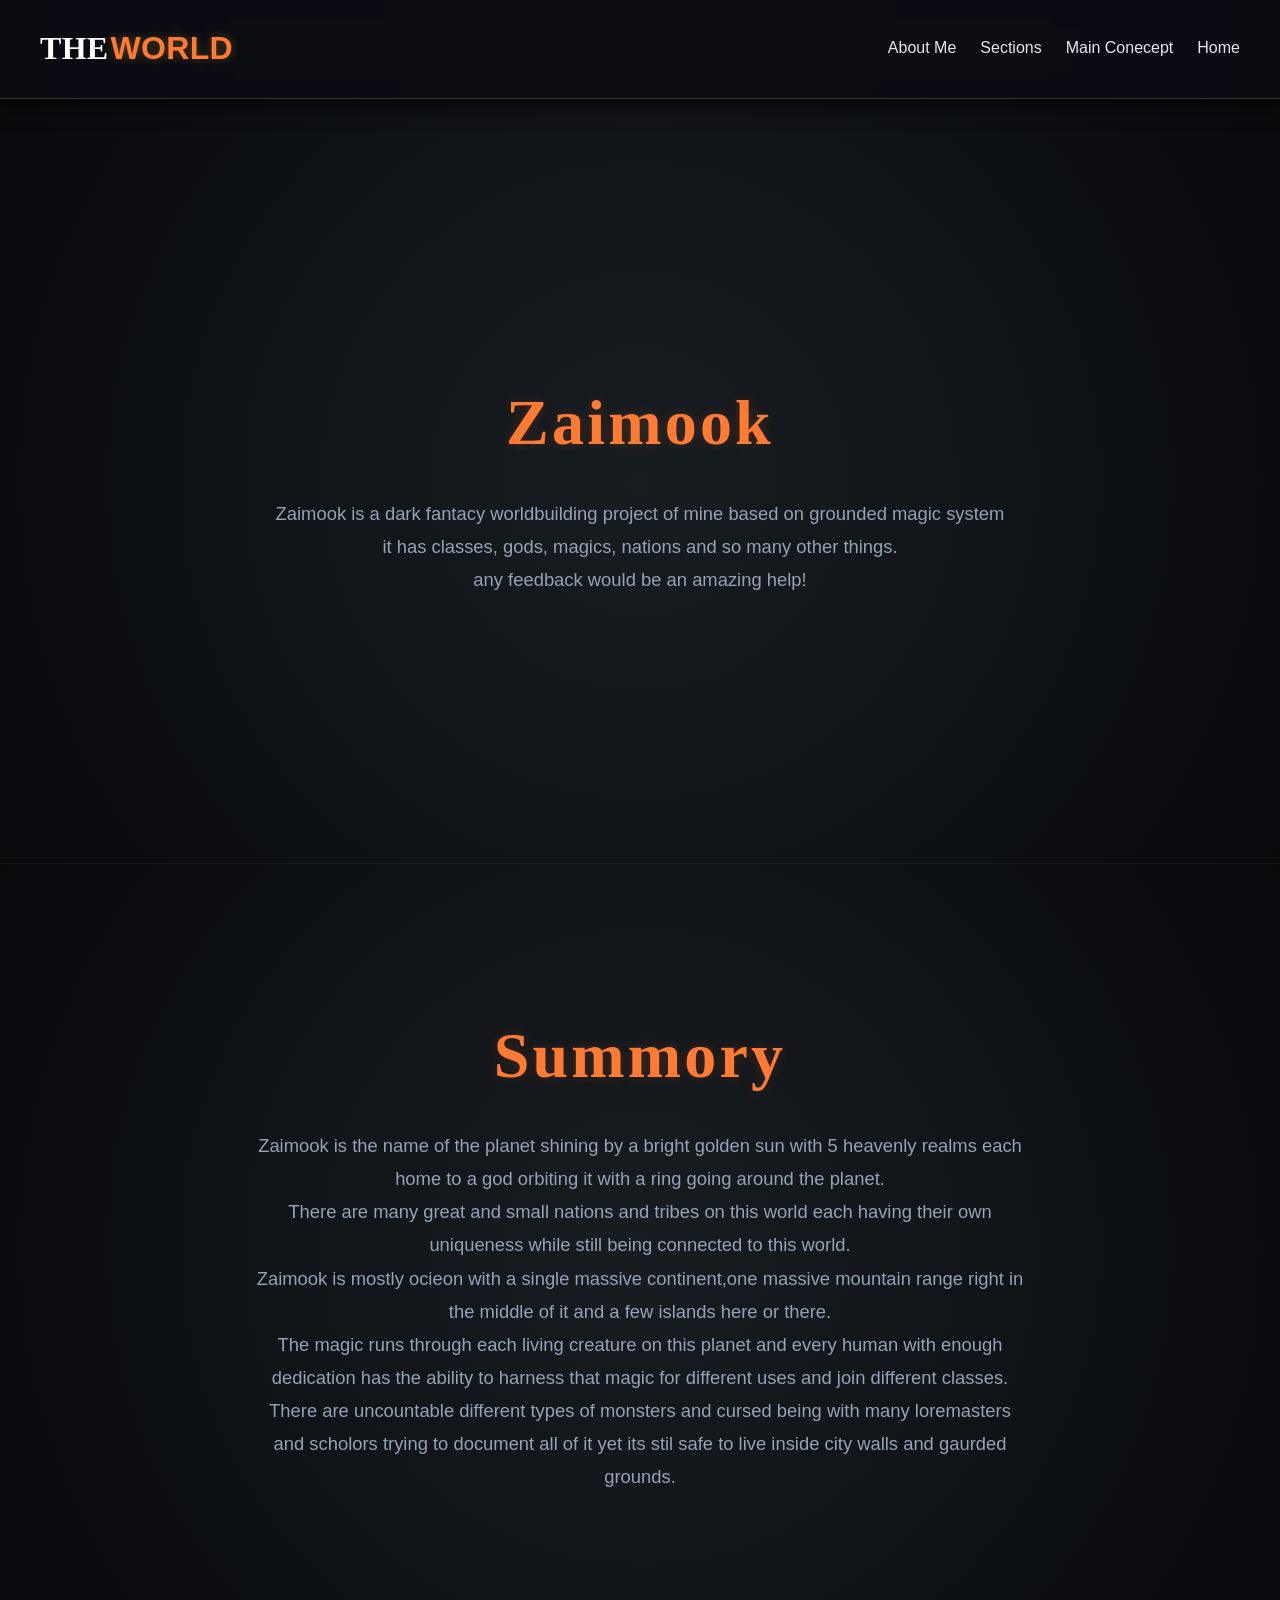
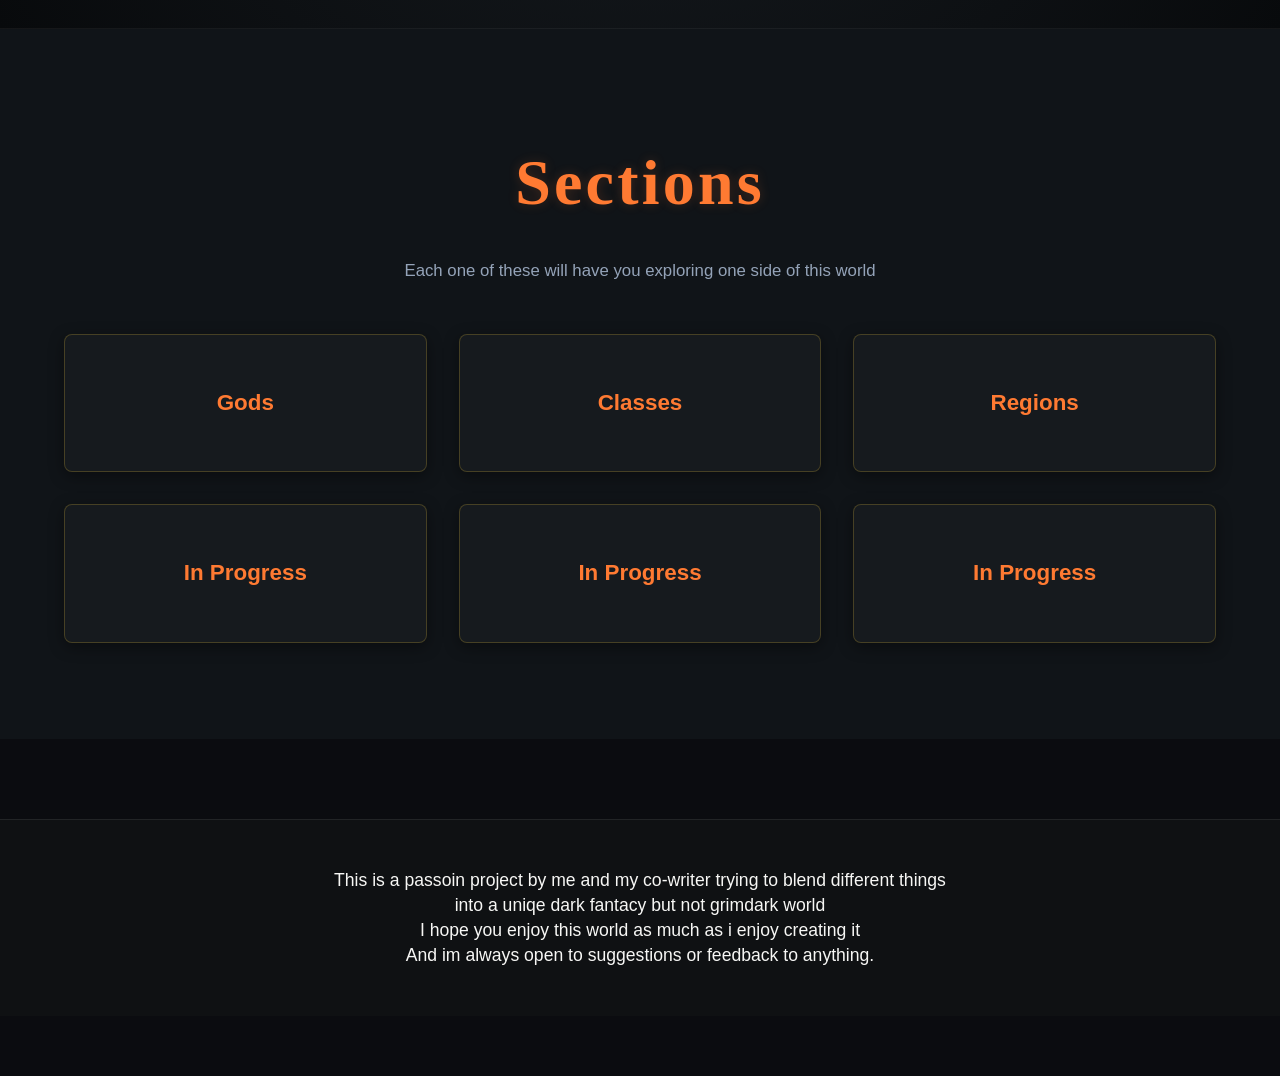
<file: index.html>
<!DOCTYPE html>
<html lang="en">
  <head>
    <meta charset="UTF-8" />
    <meta http-equiv="X-UA-Compatible" content="IE=edge" />
    <meta name="viewport" content="width=device-width, initial-scale=1.0" />
    <title>world building</title>
    <link rel="stylesheet" href="style.css" />
  </head>
  <body>
    <!---------------- Header ---------------->
    <section class="header" id="header">
      <span class="logo">The<span class="logo2">World</span></span>
      <div class="navbar">
        <ul>
          <li><a href="#footer">About Me</a></li>
          <li><a href="#pages">Sections</a></li>
          <li><a href="#summory">Main Conecept</a></li>
          <li><a href="#header">Home</a></li>
        </ul>
      </div>
    </section>
    <!---------------- Body ---------------->
    <section class="main_concept" id="main_concept">
      <h1>Zaimook</h1>
      <span
        >Zaimook is a dark fantacy worldbuilding project of mine based on
        grounded magic system<br />
        it has classes, gods, magics, nations and so many other things.<br />
        any feedback would be an amazing help!</span
      >
    </section>
    <!---------------- summory ---------------->
    <section class="summory" id="summory">
      <h1>Summory</h1>
      <span>
        Zaimook is the name of the planet shining by a bright golden sun with 5
        heavenly realms each home to a god orbiting it with a ring going around
        the planet. <br />
        There are many great and small nations and tribes on this world each
        having their own uniqueness while still being connected to this world.
        <br />
        Zaimook is mostly ocieon with a single massive continent,one massive
        mountain range right in the middle of it and a few islands here or
        there.
        <br />
        The magic runs through each living creature on this planet and every
        human with enough dedication has the ability to harness that magic for
        different uses and join different classes. <br />
        There are uncountable different types of monsters and cursed being with
        many loremasters and scholors trying to document all of it yet its stil
        safe to live inside city walls and gaurded grounds. <br />
      </span>
    </section>
    <!---------------- Sections ---------------->
    <section class="pages" id="pages">
      <h1>Sections</h1>
      <span
        >Each one of these will have you exploring one side of this world</span
      >
      <div class="grid">
        <a href="Gods.html">Gods</a>
        <a href="classes page.html">Classes</a>
        <a href="#">Regions</a>
        <a href="#">In Progress</a>
        <a href="#">In Progress</a>
        <a href="#">In Progress</a>
      </div>
    </section>
    <!---------------- Footer ---------------->
    <section class="footer" id="footer">
      <p>This is a passoin project by me and my co-writer trying to blend different things into a uniqe dark fantacy but not grimdark world <br>
        I hope you enjoy this world as much as i enjoy creating it <br> And im always open to suggestions or feedback to anything.
      </p>
    </section>
  </body>
</html>
</file>
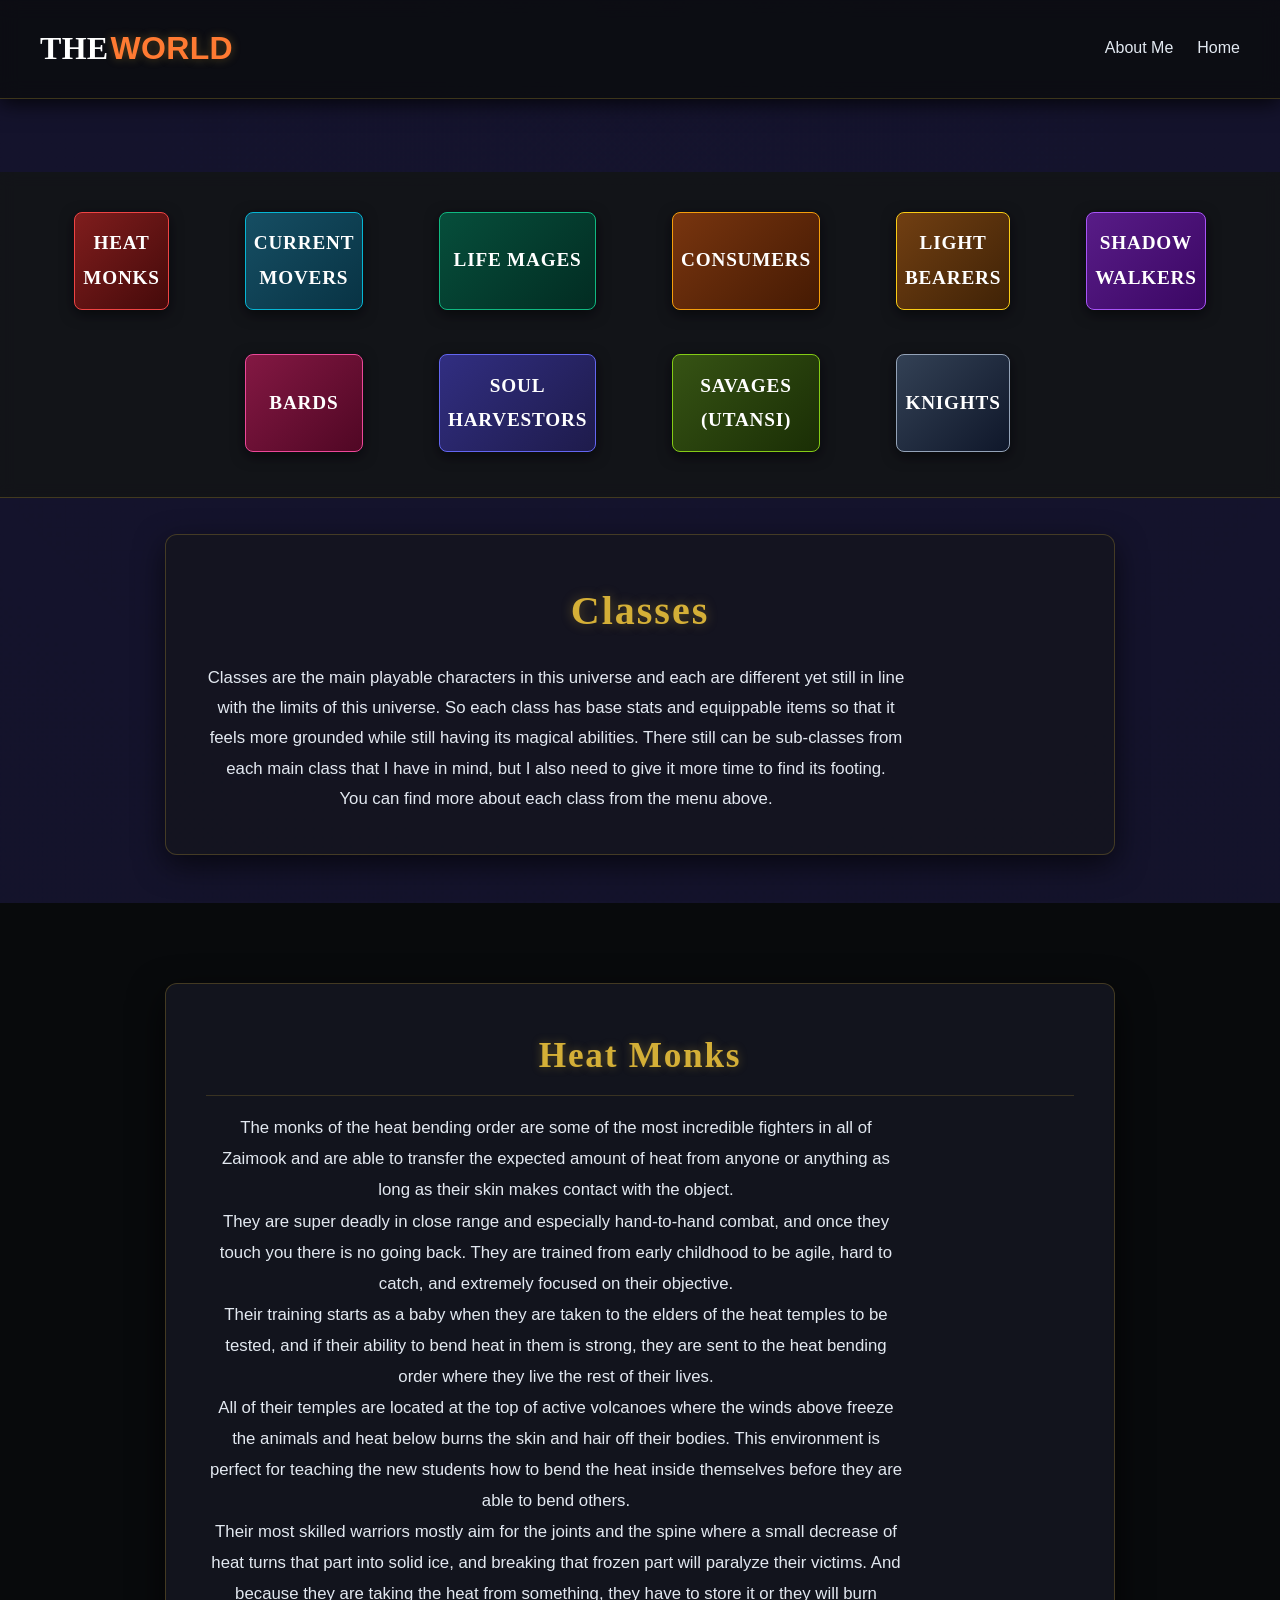
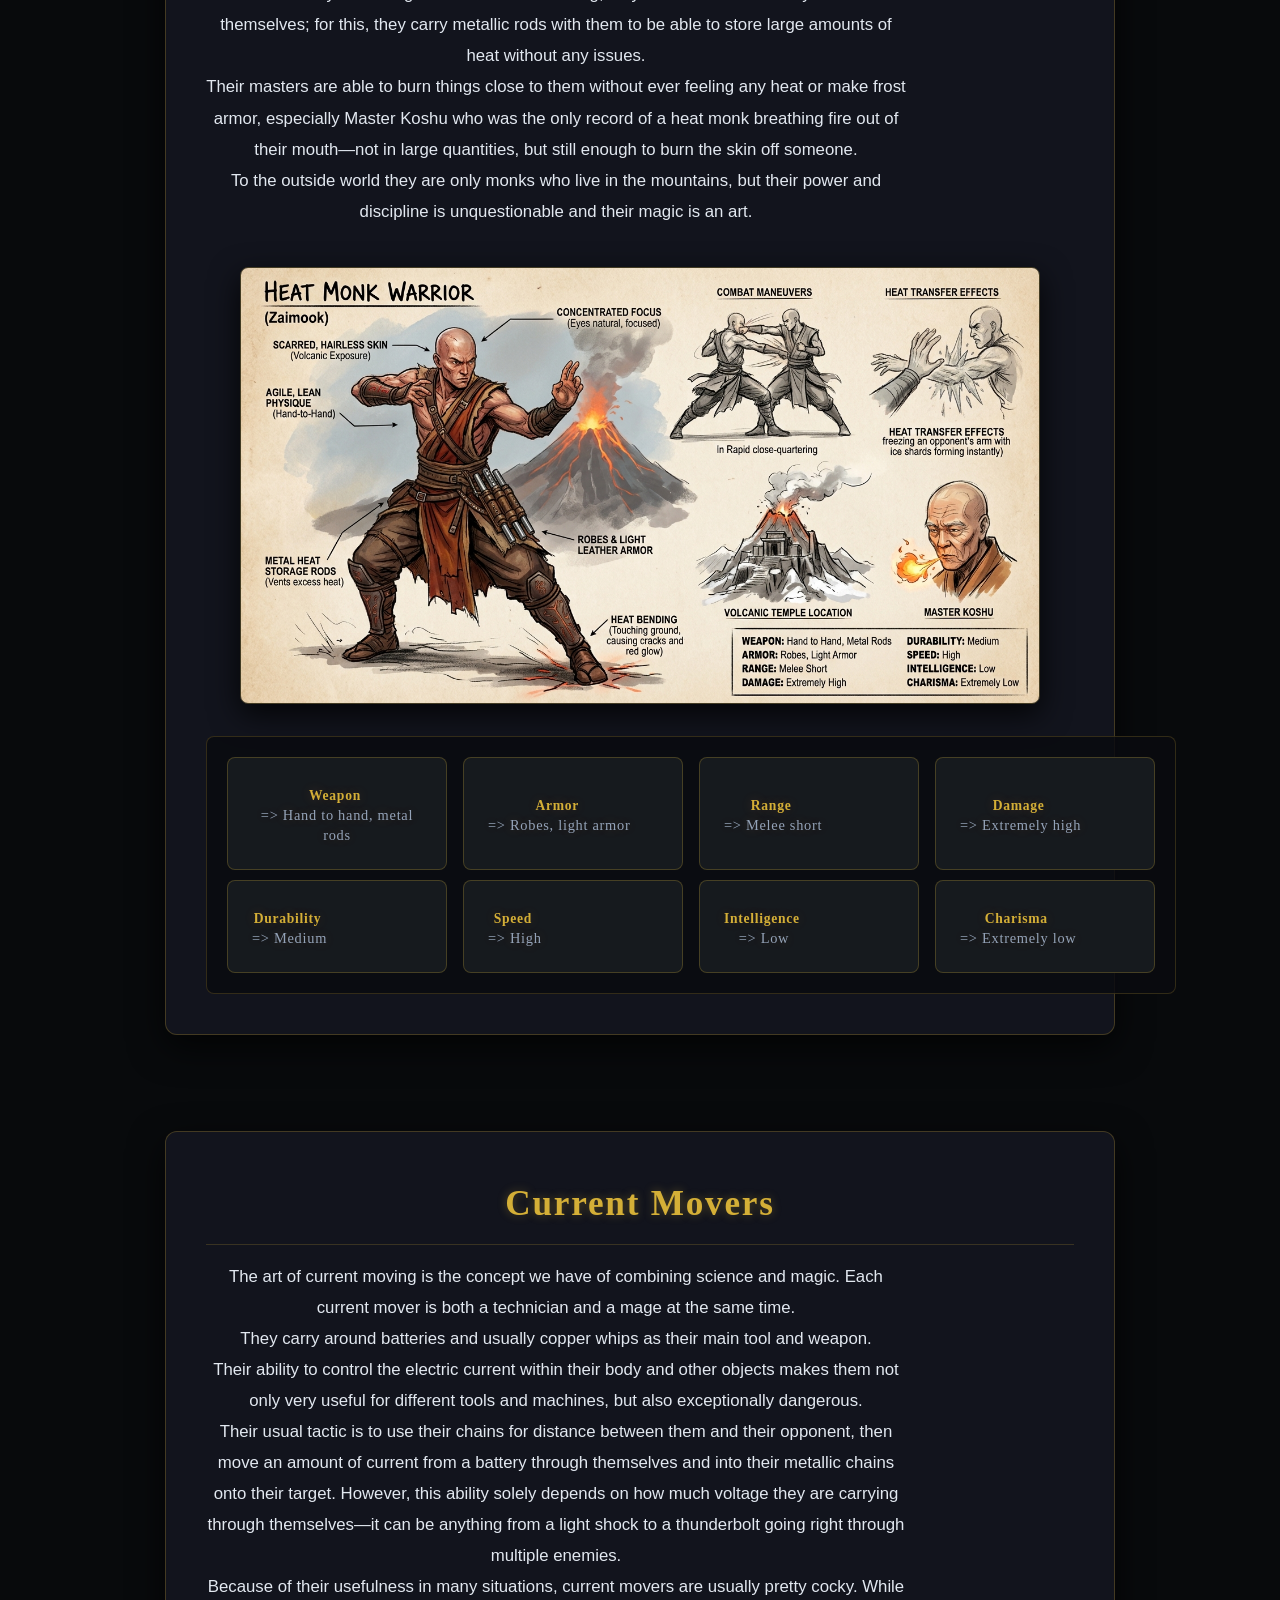
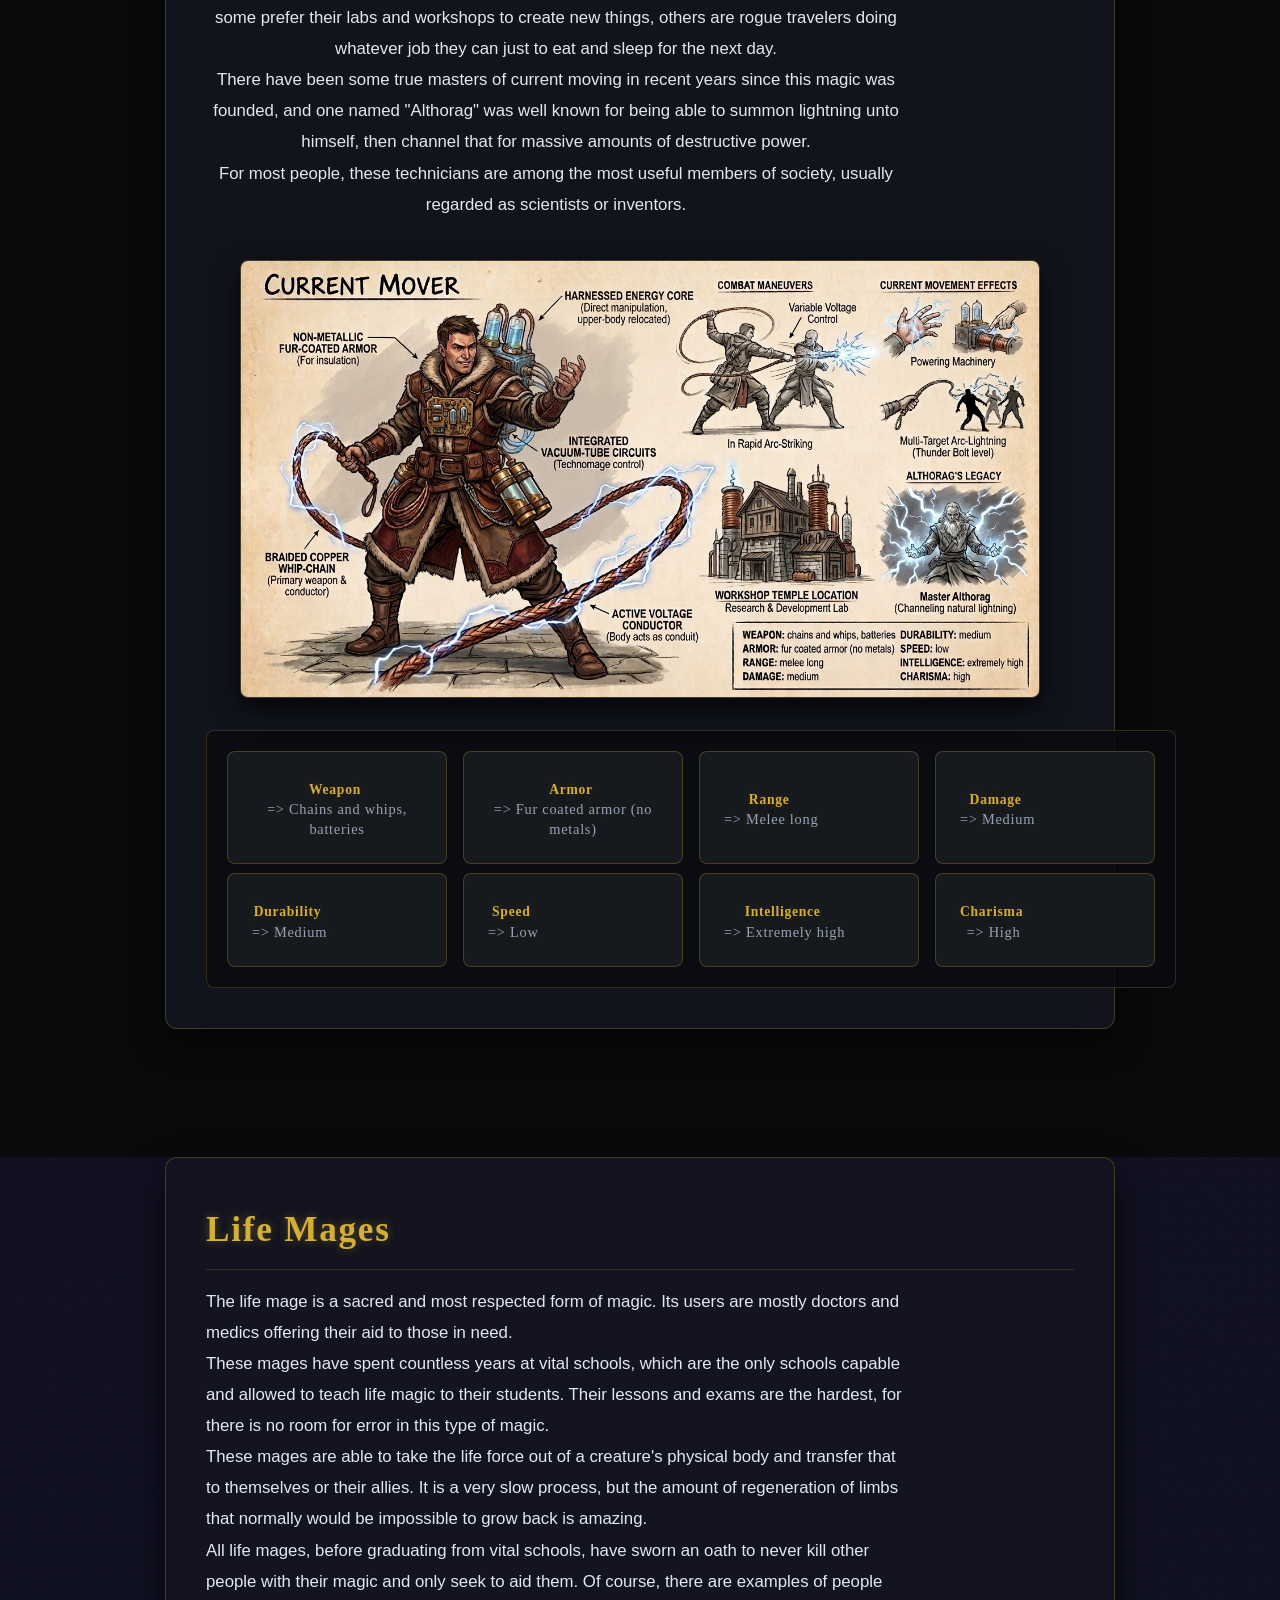
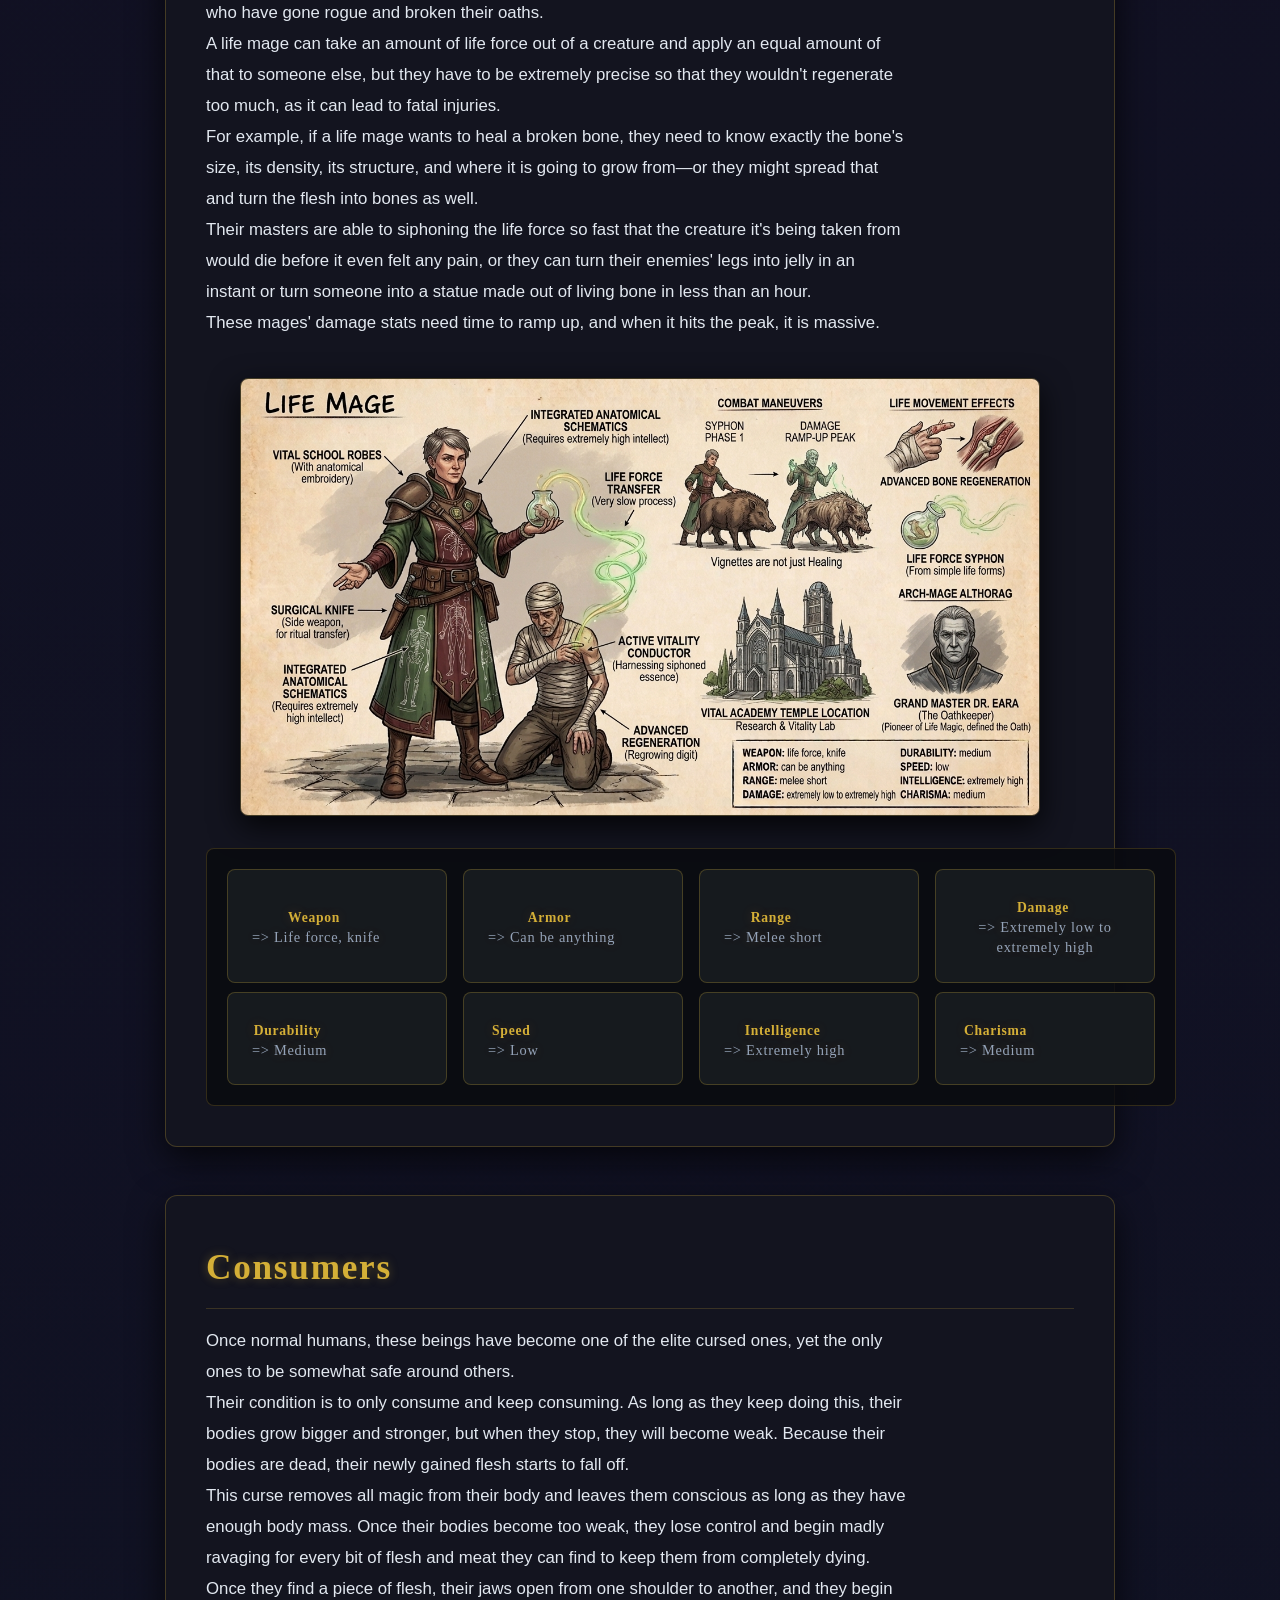
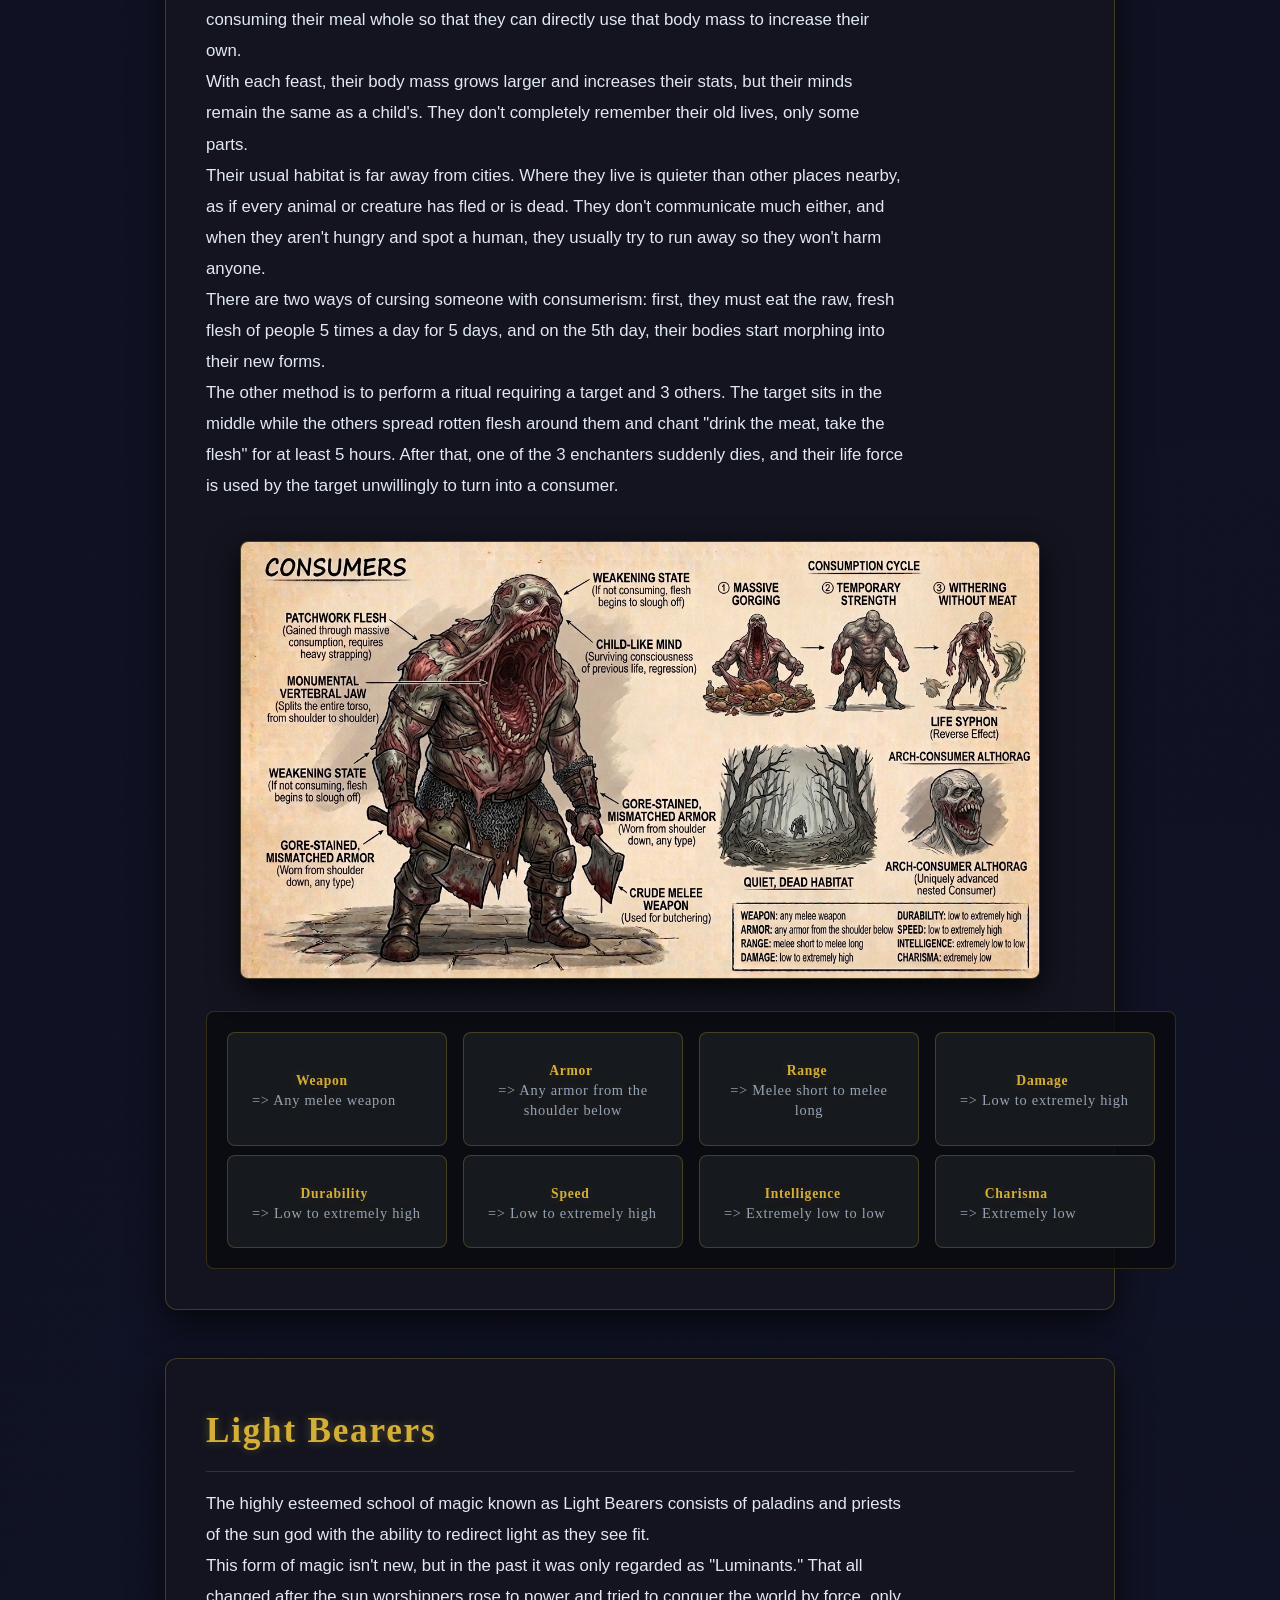
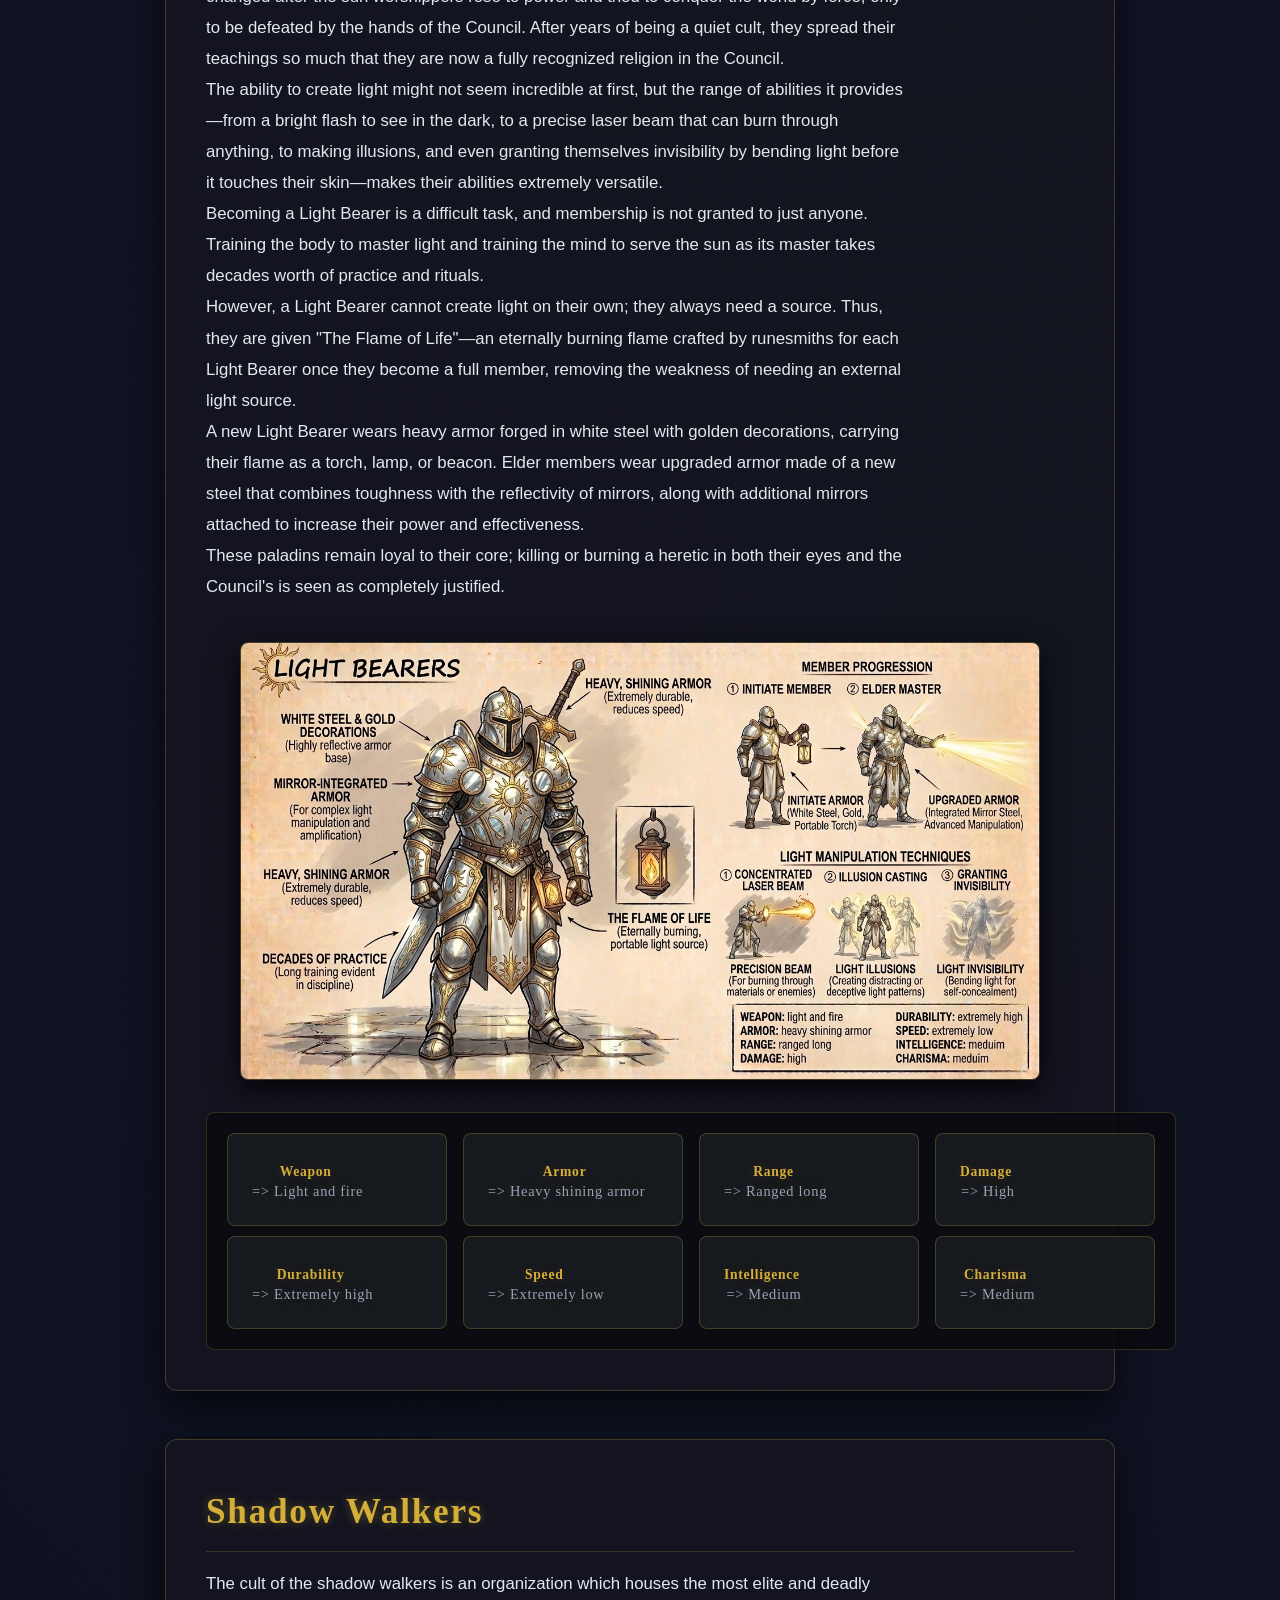
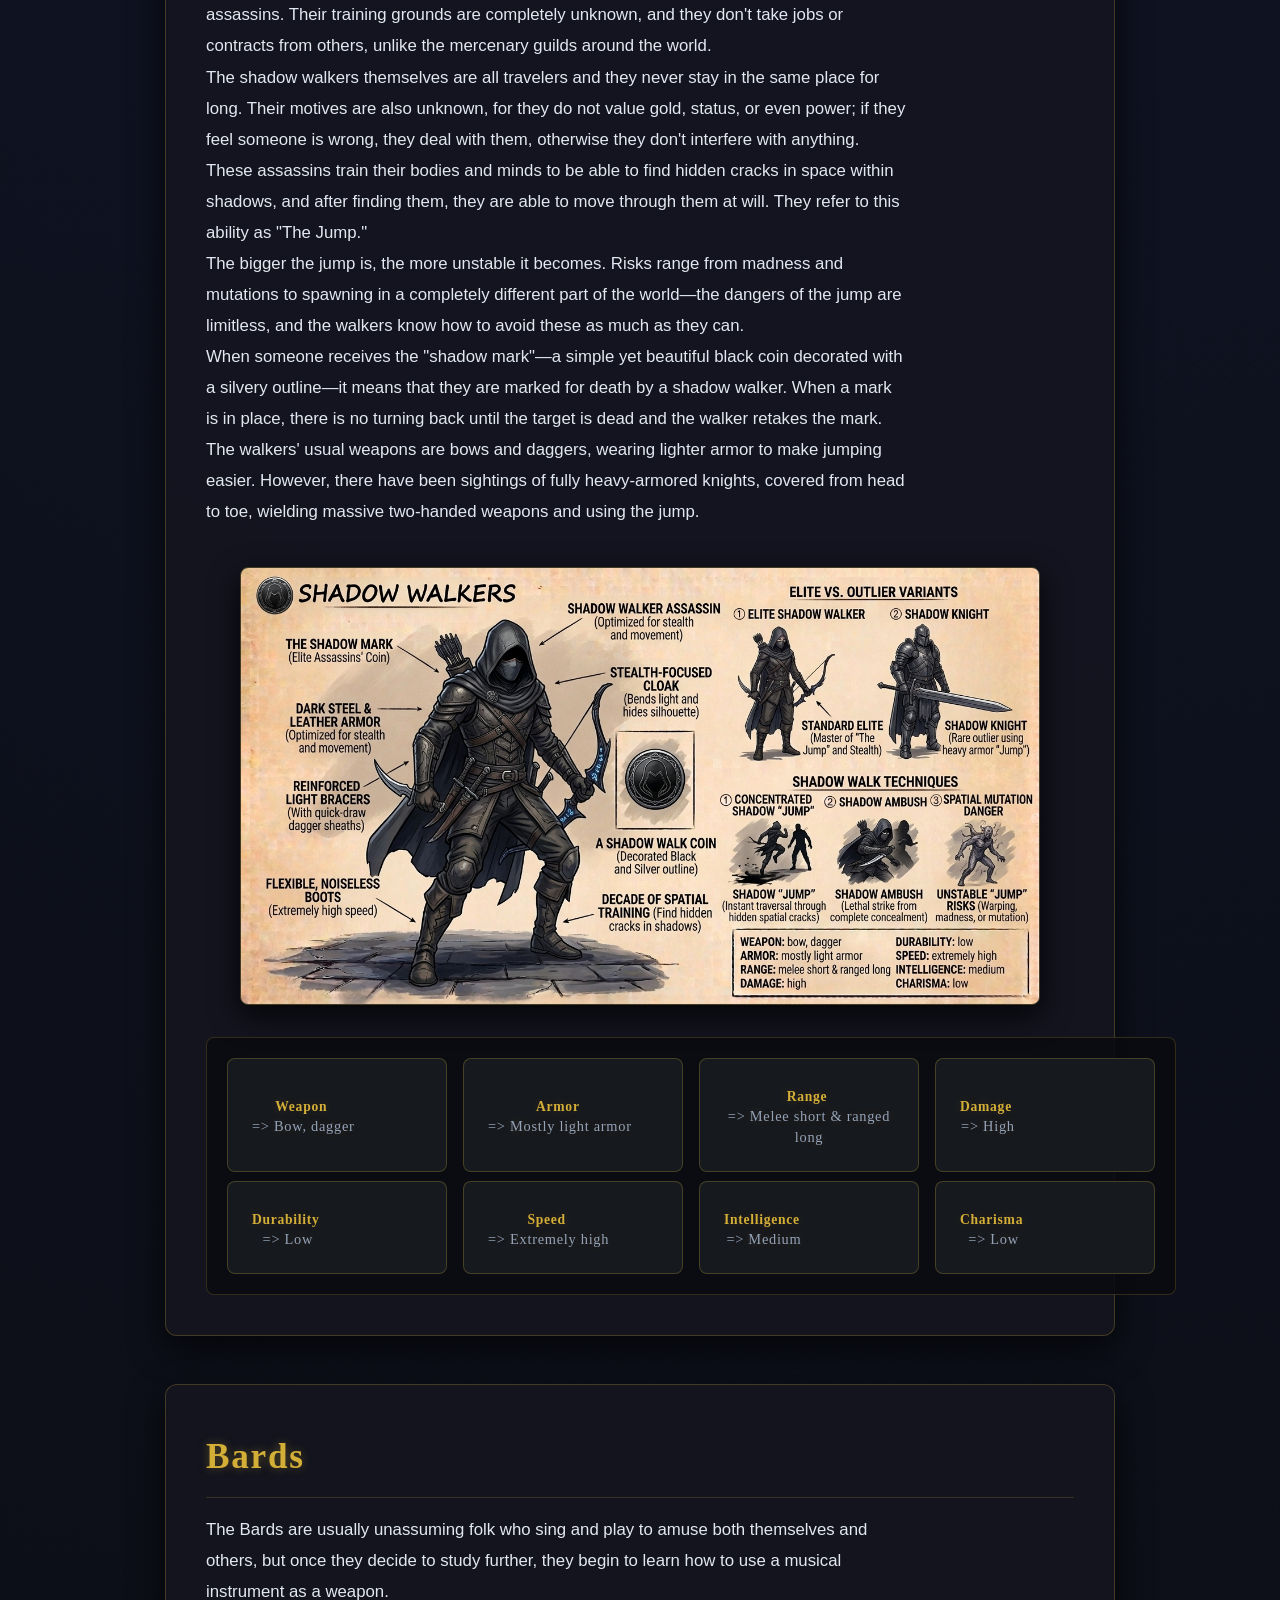
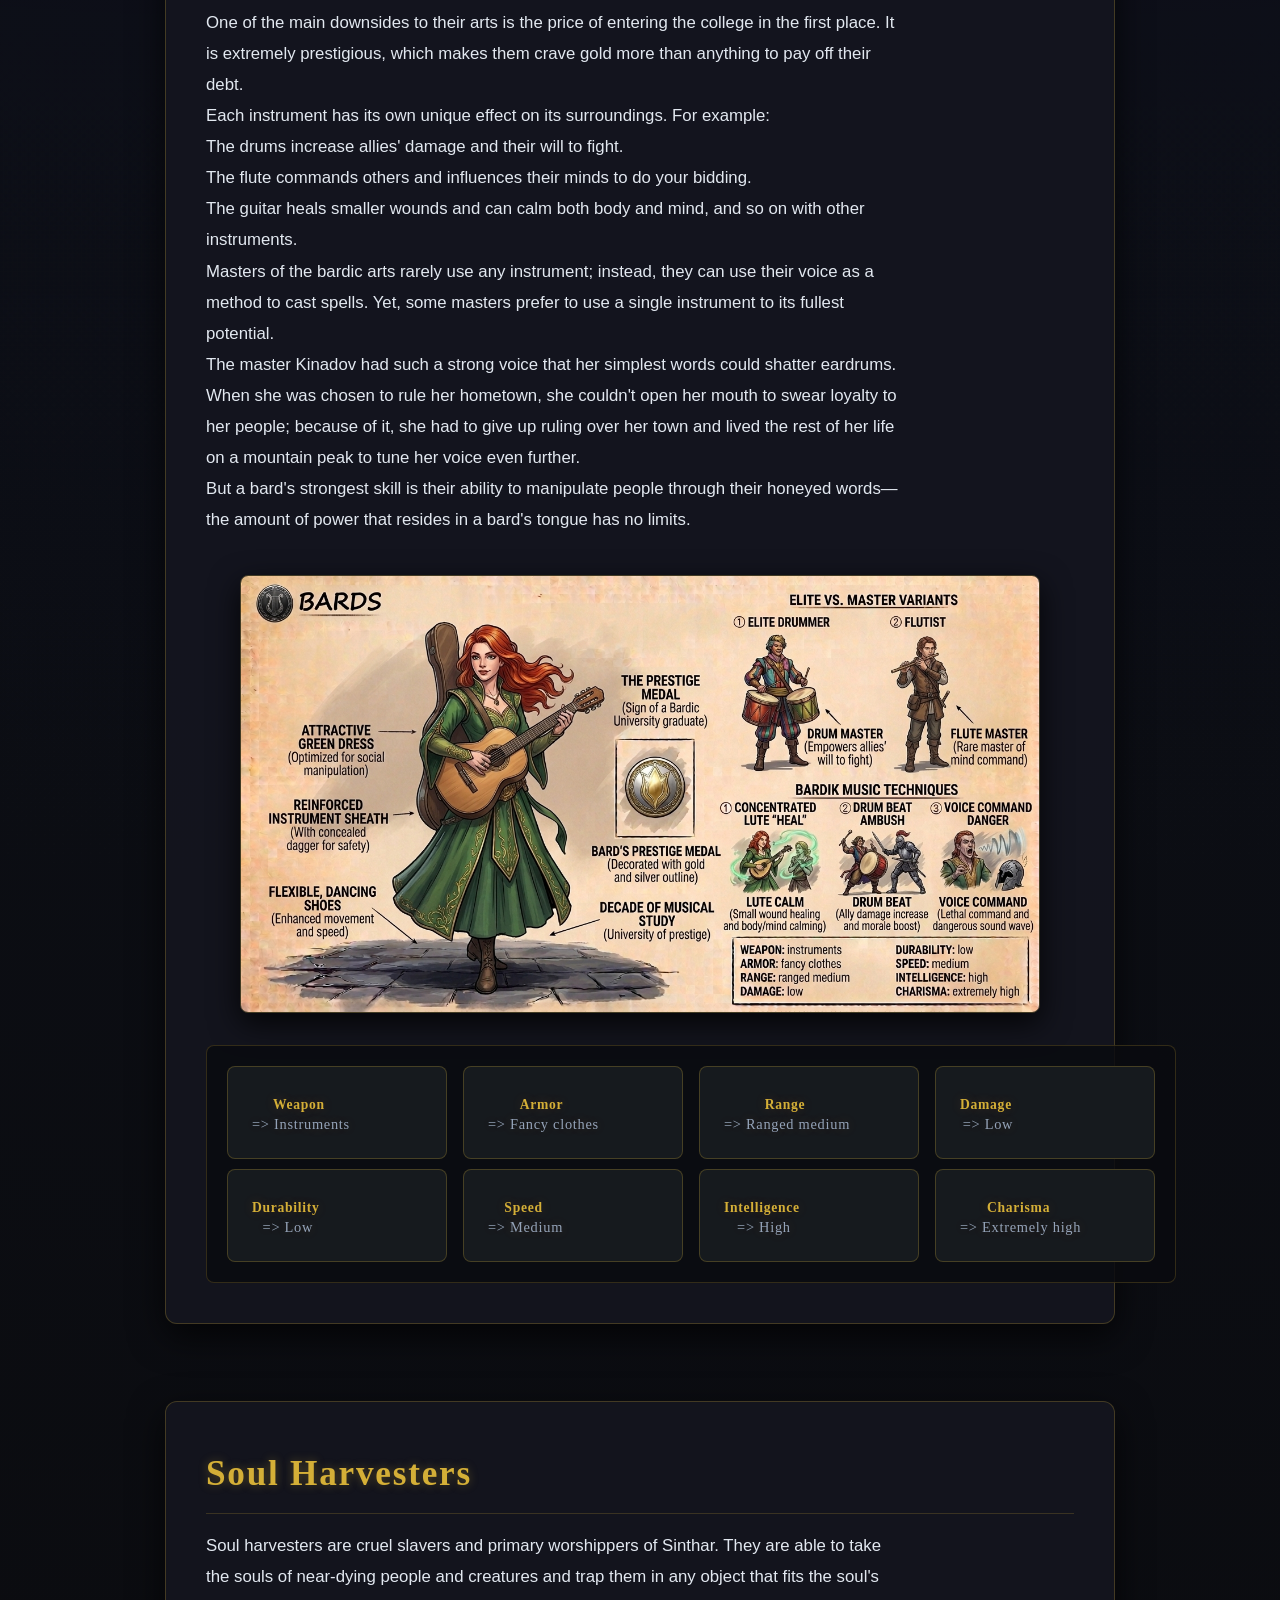
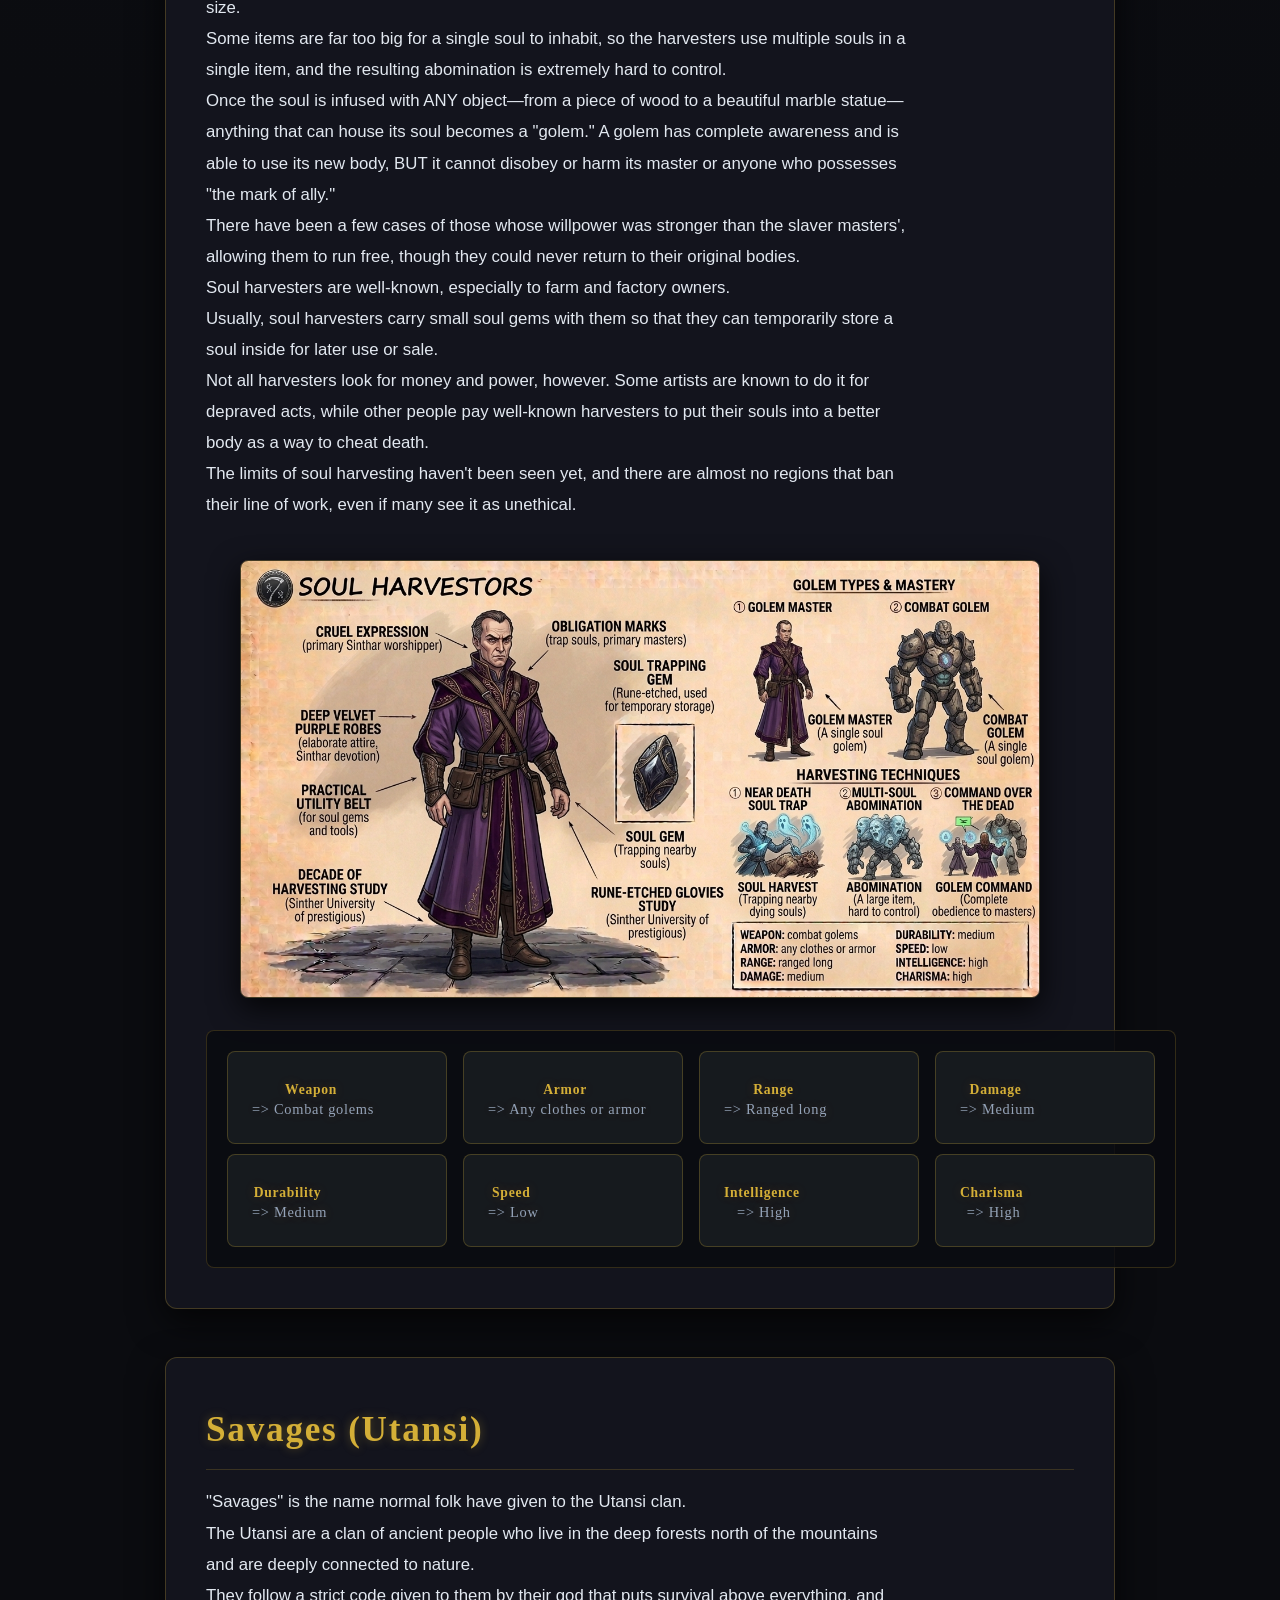
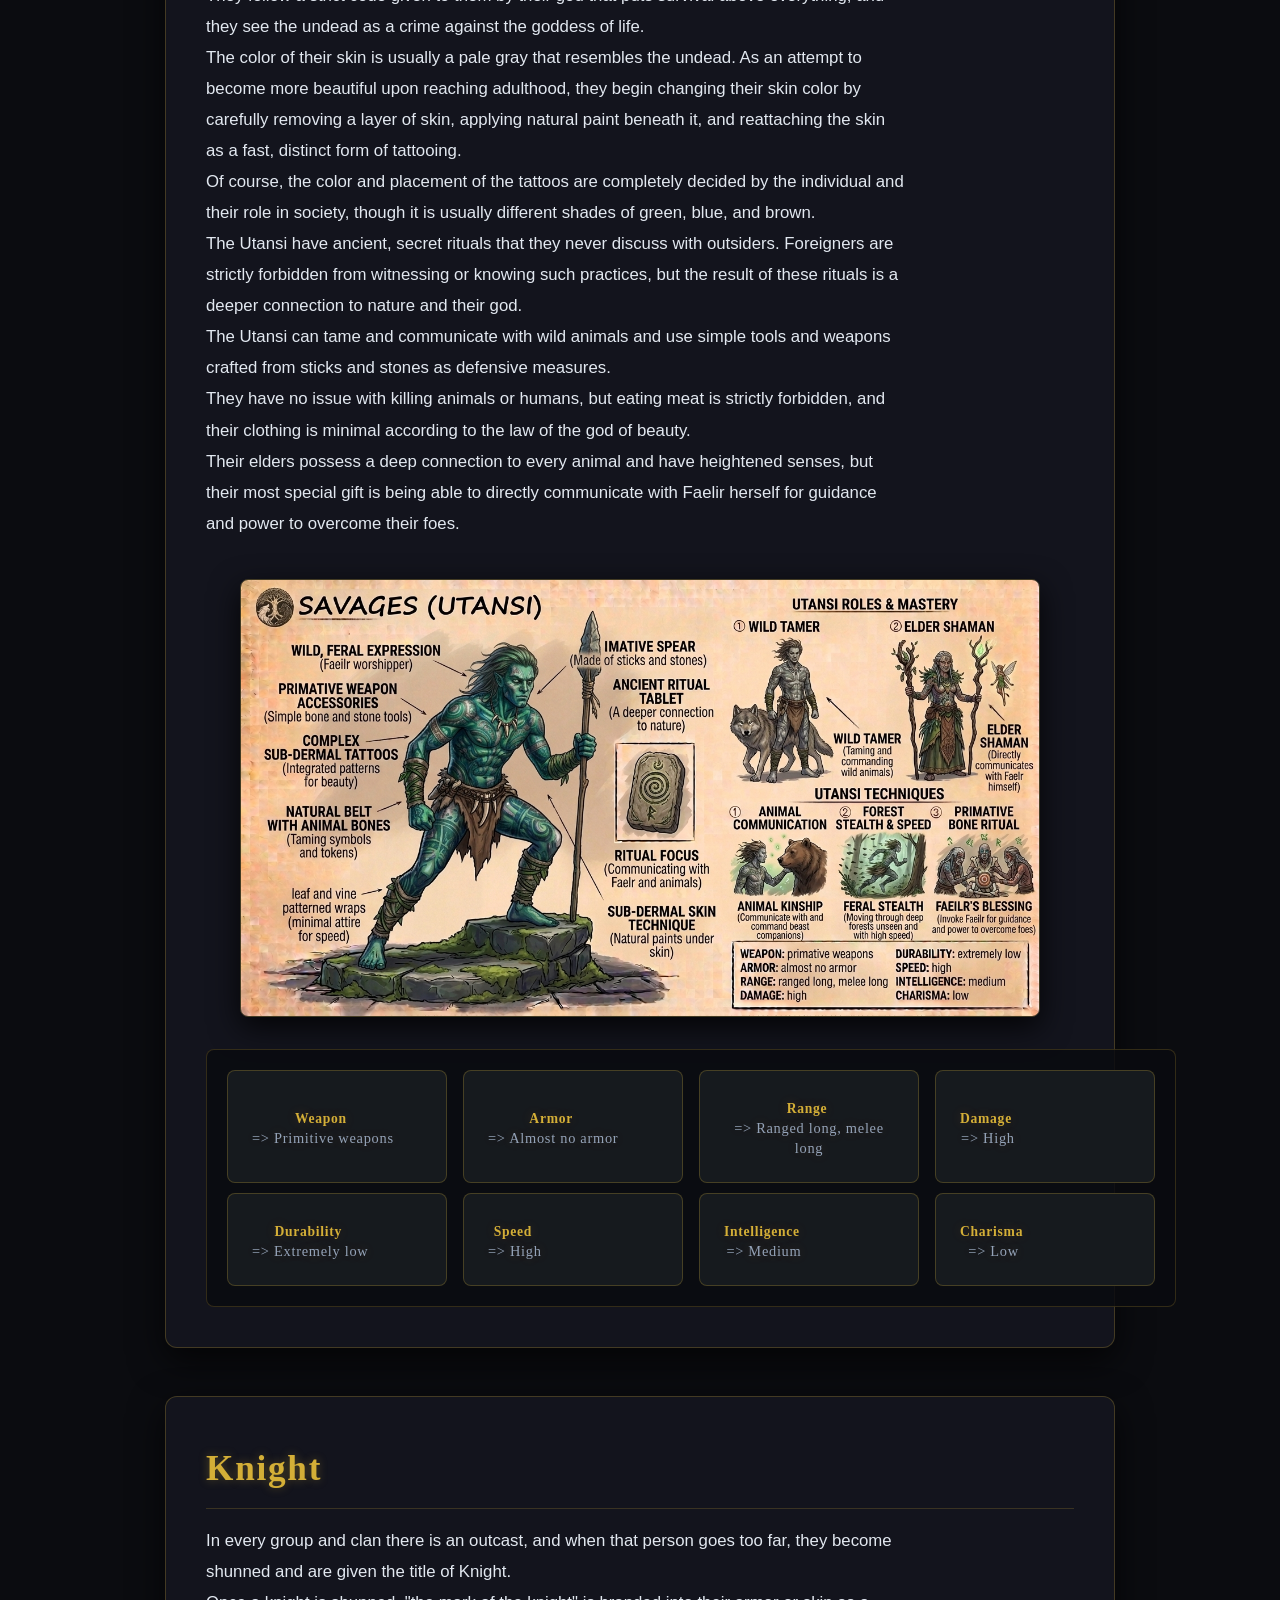
<file: classes page.html>
<!DOCTYPE html>
<html lang="en">
  <head>
    <meta charset="UTF-8" />
    <meta http-equiv="X-UA-Compatible" content="IE=edge" />
    <meta name="viewport" content="width=device-width, initial-scale=1.0" />
    <title>Classes</title>
    <link rel="stylesheet" href="style.css" />
  </head>
  <body>
    <!---------------- Header ---------------->

    <section class="header" id="header">
      <span class="logo">The<span class="logo2">World</span></span>      
      <div class="navbar">
        <ul>
          <li><a href="#footer">About Me</a></li>
          <li><a href="index.html">Home</a></li>
        </ul>
      </div>
    </section>

    <!---------------- Classes Menu ---------------->
    <section class="menu">
      <ul>
        <li><a href="#heat-monks" class="heatmonk">Heat monks</a></li>
        <li>
          <a href="#current-movers" class="currentmovers">Current movers</a>
        </li>
        <li><a href="#life-mages" class="lifemages">Life mages</a></li>
        <li><a href="#consumers" class="consumer">Consumers</a></li>
        <li><a href="#light-bearers" class="lightbearers">Light Bearers</a></li>
        <li>
          <a href="#shadow-walkers" class="shadowwalkers">Shadow Walkers</a>
        </li>
        <li><a href="#bards" class="bbards">Bards</a></li>
        <li><a href="#soul-harvestors">Soul Harvestors</a></li>
        <li><a href="#savages">Savages (utansi)</a></li>
        <li><a href="#knight">Knights</a></li>
      </ul>
         
    </section>
       
    <!---------------- Intro ---------------->

    <section class="intro">
      <h1>Classes</h1>
      <span>
        Classes are the main playable characters in this universe and each are
        different yet still in line with the limits of this universe. So each
        class has base stats and equippable items so that it feels more grounded
        while still having its magical abilities. There still can be sub-classes
        from each main class that I have in mind, but I also need to give it
        more time to find its footing.
        <br />
        You can find more about each class from the menu above.
      </span>
    </section>

    <!---------------- Classes ---------------->

    <section class="classes">
      <div class="heat-monks" id="heat-monks">
        <h1>Heat Monks</h1>
        <span>
          The monks of the heat bending order are some of the most incredible
          fighters in all of Zaimook and are able to transfer the expected
          amount of heat from anyone or anything as long as their skin makes
          contact with the object.
          <br />
          They are super deadly in close range and especially hand-to-hand
          combat, and once they touch you there is no going back. They are
          trained from early childhood to be agile, hard to catch, and extremely
          focused on their objective.
          <br />
          Their training starts as a baby when they are taken to the elders of
          the heat temples to be tested, and if their ability to bend heat in
          them is strong, they are sent to the heat bending order where they
          live the rest of their lives.
          <br />
          All of their temples are located at the top of active volcanoes where
          the winds above freeze the animals and heat below burns the skin and
          hair off their bodies. This environment is perfect for teaching the
          new students how to bend the heat inside themselves before they are
          able to bend others.
          <br />
          Their most skilled warriors mostly aim for the joints and the spine
          where a small decrease of heat turns that part into solid ice, and
          breaking that frozen part will paralyze their victims. And because
          they are taking the heat from something, they have to store it or they
          will burn themselves; for this, they carry metallic rods with them to
          be able to store large amounts of heat without any issues.
          <br />
          Their masters are able to burn things close to them without ever
          feeling any heat or make frost armor, especially Master Koshu who was
          the only record of a heat monk breathing fire out of their mouth—not
          in large quantities, but still enough to burn the skin off someone.
          <br />
          To the outside world they are only monks who live in the mountains,
          but their power and discipline is unquestionable and their magic is an
          art.
        </span>

        <ul class="stats">
          <li>
            <h2><span>Weapon</span> => Hand to hand, metal rods</h2>
          </li>
          <li>
            <h2><span>Armor</span> => Robes, light armor</h2>
          </li>
          <li>
            <h2><span>Range</span> => Melee short</h2>
          </li>
          <li>
            <h2><span>Damage</span> => Extremely high</h2>
          </li>
          <li>
            <h2><span>Durability</span> => Medium</h2>
          </li>
          <li>
            <h2><span>Speed</span> => High</h2>
          </li>
          <li>
            <h2><span>Intelligence</span> => Low</h2>
          </li>
          <li>
            <h2><span>Charisma</span> => Extremely low</h2>
          </li>
        </ul>
        <img src="Heat_monks.png" alt="Heat Monks" />
      </div>

      <div class="current-movers" id="current-movers">
        <h1>Current Movers</h1>
        <span>
          The art of current moving is the concept we have of combining science
          and magic. Each current mover is both a technician and a mage at the
          same time.
          <br />
          They carry around batteries and usually copper whips as their main
          tool and weapon.
          <br />
          Their ability to control the electric current within their body and
          other objects makes them not only very useful for different tools and
          machines, but also exceptionally dangerous.
          <br />
          Their usual tactic is to use their chains for distance between them
          and their opponent, then move an amount of current from a battery
          through themselves and into their metallic chains onto their target.
          However, this ability solely depends on how much voltage they are
          carrying through themselves—it can be anything from a light shock to a
          thunderbolt going right through multiple enemies.
          <br />
          Because of their usefulness in many situations, current movers are
          usually pretty cocky. While some prefer their labs and workshops to
          create new things, others are rogue travelers doing whatever job they
          can just to eat and sleep for the next day.
          <br />
          There have been some true masters of current moving in recent years
          since this magic was founded, and one named "Althorag" was well known
          for being able to summon lightning unto himself, then channel that for
          massive amounts of destructive power.
          <br />
          For most people, these technicians are among the most useful members
          of society, usually regarded as scientists or inventors.
        </span>

        <ul class="stats">
          <li>
            <h2><span>Weapon</span> => Chains and whips, batteries</h2>
          </li>
          <li>
            <h2><span>Armor</span> => Fur coated armor (no metals)</h2>
          </li>
          <li>
            <h2><span>Range</span> => Melee long</h2>
          </li>
          <li>
            <h2><span>Damage</span> => Medium</h2>
          </li>
          <li>
            <h2><span>Durability</span> => Medium</h2>
          </li>
          <li>
            <h2><span>Speed</span> => Low</h2>
          </li>
          <li>
            <h2><span>Intelligence</span> => Extremely high</h2>
          </li>
          <li>
            <h2><span>Charisma</span> => High</h2>
          </li>
        </ul>
        <img src="Current_movers.png" alt="Current Movers" />
      </div>
    </section>

    <div class="life-mages" id="life-mages">
      <h1>Life Mages</h1>
      <span>
        The life mage is a sacred and most respected form of magic. Its users
        are mostly doctors and medics offering their aid to those in need.
        <br />
        These mages have spent countless years at vital schools, which are the
        only schools capable and allowed to teach life magic to their students.
        Their lessons and exams are the hardest, for there is no room for error
        in this type of magic.
        <br />
        These mages are able to take the life force out of a creature's physical
        body and transfer that to themselves or their allies. It is a very slow
        process, but the amount of regeneration of limbs that normally would be
        impossible to grow back is amazing.
        <br />
        All life mages, before graduating from vital schools, have sworn an oath
        to never kill other people with their magic and only seek to aid them.
        Of course, there are examples of people who have gone rogue and broken
        their oaths.
        <br />
        A life mage can take an amount of life force out of a creature and apply
        an equal amount of that to someone else, but they have to be extremely
        precise so that they wouldn't regenerate too much, as it can lead to
        fatal injuries.
        <br />
        For example, if a life mage wants to heal a broken bone, they need to
        know exactly the bone's size, its density, its structure, and where it
        is going to grow from—or they might spread that and turn the flesh into
        bones as well.
        <br />
        Their masters are able to siphoning the life force so fast that the
        creature it's being taken from would die before it even felt any pain,
        or they can turn their enemies' legs into jelly in an instant or turn
        someone into a statue made out of living bone in less than an hour.
        <br />
        These mages' damage stats need time to ramp up, and when it hits the
        peak, it is massive.
      </span>

      <ul class="stats">
        <li>
          <h2><span>Weapon</span> => Life force, knife</h2>
        </li>
        <li>
          <h2><span>Armor</span> => Can be anything</h2>
        </li>
        <li>
          <h2><span>Range</span> => Melee short</h2>
        </li>
        <li>
          <h2><span>Damage</span> => Extremely low to extremely high</h2>
        </li>
        <li>
          <h2><span>Durability</span> => Medium</h2>
        </li>
        <li>
          <h2><span>Speed</span> => Low</h2>
        </li>
        <li>
          <h2><span>Intelligence</span> => Extremely high</h2>
        </li>
        <li>
          <h2><span>Charisma</span> => Medium</h2>
        </li>
      </ul>
      <img src="Life_mage.png" alt="Life Mage" />
    </div>

    <div class="consumers" id="consumers">
      <h1>Consumers</h1>
      <span>
        Once normal humans, these beings have become one of the elite cursed
        ones, yet the only ones to be somewhat safe around others.
        <br />
        Their condition is to only consume and keep consuming. As long as they
        keep doing this, their bodies grow bigger and stronger, but when they
        stop, they will become weak. Because their bodies are dead, their newly
        gained flesh starts to fall off.
        <br />
        This curse removes all magic from their body and leaves them conscious
        as long as they have enough body mass. Once their bodies become too
        weak, they lose control and begin madly ravaging for every bit of flesh
        and meat they can find to keep them from completely dying.
        <br />
        Once they find a piece of flesh, their jaws open from one shoulder to
        another, and they begin consuming their meal whole so that they can
        directly use that body mass to increase their own.
        <br />
        With each feast, their body mass grows larger and increases their stats,
        but their minds remain the same as a child's. They don't completely
        remember their old lives, only some parts.
        <br />
        Their usual habitat is far away from cities. Where they live is quieter
        than other places nearby, as if every animal or creature has fled or is
        dead. They don't communicate much either, and when they aren't hungry
        and spot a human, they usually try to run away so they won't harm
        anyone.
        <br />
        There are two ways of cursing someone with consumerism: first, they must
        eat the raw, fresh flesh of people 5 times a day for 5 days, and on the
        5th day, their bodies start morphing into their new forms.
        <br />
        The other method is to perform a ritual requiring a target and 3 others.
        The target sits in the middle while the others spread rotten flesh
        around them and chant "drink the meat, take the flesh" for at least 5
        hours. After that, one of the 3 enchanters suddenly dies, and their life
        force is used by the target unwillingly to turn into a consumer.
      </span>

      <ul class="stats">
        <li>
          <h2><span>Weapon</span> => Any melee weapon</h2>
        </li>
        <li>
          <h2><span>Armor</span> => Any armor from the shoulder below</h2>
        </li>
        <li>
          <h2><span>Range</span> => Melee short to melee long</h2>
        </li>
        <li>
          <h2><span>Damage</span> => Low to extremely high</h2>
        </li>
        <li>
          <h2><span>Durability</span> => Low to extremely high</h2>
        </li>
        <li>
          <h2><span>Speed</span> => Low to extremely high</h2>
        </li>
        <li>
          <h2><span>Intelligence</span> => Extremely low to low</h2>
        </li>
        <li>
          <h2><span>Charisma</span> => Extremely low</h2>
        </li>
      </ul>
      <img src="Consumer.png" alt="Consumer" />
    </div>

    <div class="light-bearers" id="light-bearers">
      <h1>Light Bearers</h1>
      <span>
        The highly esteemed school of magic known as Light Bearers consists of
        paladins and priests of the sun god with the ability to redirect light
        as they see fit.
        <br />
        This form of magic isn't new, but in the past it was only regarded as
        "Luminants." That all changed after the sun worshippers rose to power
        and tried to conquer the world by force, only to be defeated by the
        hands of the Council. After years of being a quiet cult, they spread
        their teachings so much that they are now a fully recognized religion in
        the Council.
        <br />
        The ability to create light might not seem incredible at first, but the
        range of abilities it provides—from a bright flash to see in the dark,
        to a precise laser beam that can burn through anything, to making
        illusions, and even granting themselves invisibility by bending light
        before it touches their skin—makes their abilities extremely versatile.
        <br />
        Becoming a Light Bearer is a difficult task, and membership is not
        granted to just anyone. Training the body to master light and training
        the mind to serve the sun as its master takes decades worth of practice
        and rituals.
        <br />
        However, a Light Bearer cannot create light on their own; they always
        need a source. Thus, they are given "The Flame of Life"—an eternally
        burning flame crafted by runesmiths for each Light Bearer once they
        become a full member, removing the weakness of needing an external light
        source.
        <br />
        A new Light Bearer wears heavy armor forged in white steel with golden
        decorations, carrying their flame as a torch, lamp, or beacon. Elder
        members wear upgraded armor made of a new steel that combines toughness
        with the reflectivity of mirrors, along with additional mirrors attached
        to increase their power and effectiveness.
        <br />
        These paladins remain loyal to their core; killing or burning a heretic
        in both their eyes and the Council's is seen as completely justified.
      </span>

      <ul class="stats">
        <li>
          <h2><span>Weapon</span> => Light and fire</h2>
        </li>
        <li>
          <h2><span>Armor</span> => Heavy shining armor</h2>
        </li>
        <li>
          <h2><span>Range</span> => Ranged long</h2>
        </li>
        <li>
          <h2><span>Damage</span> => High</h2>
        </li>
        <li>
          <h2><span>Durability</span> => Extremely high</h2>
        </li>
        <li>
          <h2><span>Speed</span> => Extremely low</h2>
        </li>
        <li>
          <h2><span>Intelligence</span> => Medium</h2>
        </li>
        <li>
          <h2><span>Charisma</span> => Medium</h2>
        </li>
      </ul>
      <img src="lightbearer.png" alt="Light Bearer" />
    </div>

    <div class="shadow-walkers" id="shadow-walkers">
      <h1>Shadow Walkers</h1>
      <span>
        The cult of the shadow walkers is an organization which houses the most
        elite and deadly assassins. Their training grounds are completely
        unknown, and they don't take jobs or contracts from others, unlike the
        mercenary guilds around the world.
        <br />
        The shadow walkers themselves are all travelers and they never stay in
        the same place for long. Their motives are also unknown, for they do not
        value gold, status, or even power; if they feel someone is wrong, they
        deal with them, otherwise they don't interfere with anything.
        <br />
        These assassins train their bodies and minds to be able to find hidden
        cracks in space within shadows, and after finding them, they are able to
        move through them at will. They refer to this ability as "The Jump."
        <br />
        The bigger the jump is, the more unstable it becomes. Risks range from
        madness and mutations to spawning in a completely different part of the
        world—the dangers of the jump are limitless, and the walkers know how to
        avoid these as much as they can.
        <br />
        When someone receives the "shadow mark"—a simple yet beautiful black
        coin decorated with a silvery outline—it means that they are marked for
        death by a shadow walker. When a mark is in place, there is no turning
        back until the target is dead and the walker retakes the mark.
        <br />
        The walkers' usual weapons are bows and daggers, wearing lighter armor
        to make jumping easier. However, there have been sightings of fully
        heavy-armored knights, covered from head to toe, wielding massive
        two-handed weapons and using the jump.
      </span>

      <ul class="stats">
        <li>
          <h2><span>Weapon</span> => Bow, dagger</h2>
        </li>
        <li>
          <h2><span>Armor</span> => Mostly light armor</h2>
        </li>
        <li>
          <h2><span>Range</span> => Melee short &amp; ranged long</h2>
        </li>
        <li>
          <h2><span>Damage</span> => High</h2>
        </li>
        <li>
          <h2><span>Durability</span> => Low</h2>
        </li>
        <li>
          <h2><span>Speed</span> => Extremely high</h2>
        </li>
        <li>
          <h2><span>Intelligence</span> => Medium</h2>
        </li>
        <li>
          <h2><span>Charisma</span> => Low</h2>
        </li>
      </ul>
      <img src="shadowwalker.png" alt="Shadow Walker" />
    </div>

    <div class="bards" id="bards">
      <h1>Bards</h1>
      <span>
        The Bards are usually unassuming folk who sing and play to amuse both
        themselves and others, but once they decide to study further, they begin
        to learn how to use a musical instrument as a weapon.
        <br />
        One of the main downsides to their arts is the price of entering the
        college in the first place. It is extremely prestigious, which makes
        them crave gold more than anything to pay off their debt.
        <br />
        Each instrument has its own unique effect on its surroundings. For
        example:
        <br />
        The drums increase allies' damage and their will to fight.
        <br />
        The flute commands others and influences their minds to do your bidding.
        <br />
        The guitar heals smaller wounds and can calm both body and mind, and so
        on with other instruments.
        <br />
        Masters of the bardic arts rarely use any instrument; instead, they can
        use their voice as a method to cast spells. Yet, some masters prefer to
        use a single instrument to its fullest potential.
        <br />
        The master Kinadov had such a strong voice that her simplest words could
        shatter eardrums. When she was chosen to rule her hometown, she couldn't
        open her mouth to swear loyalty to her people; because of it, she had to
        give up ruling over her town and lived the rest of her life on a
        mountain peak to tune her voice even further.
        <br />
        But a bard's strongest skill is their ability to manipulate people
        through their honeyed words—the amount of power that resides in a bard's
        tongue has no limits.
      </span>

      <ul class="stats">
        <li>
          <h2><span>Weapon</span> => Instruments</h2>
        </li>
        <li>
          <h2><span>Armor</span> => Fancy clothes</h2>
        </li>
        <li>
          <h2><span>Range</span> => Ranged medium</h2>
        </li>
        <li>
          <h2><span>Damage</span> => Low</h2>
        </li>
        <li>
          <h2><span>Durability</span> => Low</h2>
        </li>
        <li>
          <h2><span>Speed</span> => Medium</h2>
        </li>
        <li>
          <h2><span>Intelligence</span> => High</h2>
        </li>
        <li>
          <h2><span>Charisma</span> => Extremely high</h2>
        </li>
      </ul>
      <img src="Bard.png" alt="Bard" />
    </div>
         
    <div class="soul-harvesters" id="soul-harvesters">
      <h1>Soul Harvesters</h1>
      <span>
        Soul harvesters are cruel slavers and primary worshippers of Sinthar.
        They are able to take the souls of near-dying people and creatures and
        trap them in any object that fits the soul's size.
        <br />
        Some items are far too big for a single soul to inhabit, so the
        harvesters use multiple souls in a single item, and the resulting
        abomination is extremely hard to control.
        <br />
        Once the soul is infused with ANY object—from a piece of wood to a
        beautiful marble statue—anything that can house its soul becomes a
        "golem." A golem has complete awareness and is able to use its new body,
        BUT it cannot disobey or harm its master or anyone who possesses "the
        mark of ally."
        <br />
        There have been a few cases of those whose willpower was stronger than
        the slaver masters', allowing them to run free, though they could never
        return to their original bodies.
        <br />
        Soul harvesters are well-known, especially to farm and factory owners.
        <br />
        Usually, soul harvesters carry small soul gems with them so that they
        can temporarily store a soul inside for later use or sale.
        <br />
        Not all harvesters look for money and power, however. Some artists are
        known to do it for depraved acts, while other people pay well-known
        harvesters to put their souls into a better body as a way to cheat
        death.
        <br />
        The limits of soul harvesting haven't been seen yet, and there are
        almost no regions that ban their line of work, even if many see it as
        unethical.
      </span>

      <ul class="stats">
        <li>
          <h2><span>Weapon</span> => Combat golems</h2>
        </li>
        <li>
          <h2><span>Armor</span> => Any clothes or armor</h2>
        </li>
        <li>
          <h2><span>Range</span> => Ranged long</h2>
        </li>
        <li>
          <h2><span>Damage</span> => Medium</h2>
        </li>
        <li>
          <h2><span>Durability</span> => Medium</h2>
        </li>
        <li>
          <h2><span>Speed</span> => Low</h2>
        </li>
        <li>
          <h2><span>Intelligence</span> => High</h2>
        </li>
        <li>
          <h2><span>Charisma</span> => High</h2>
        </li>
      </ul>
      <img src="soulharvestor.png" alt="Soul Harvester" />
    </div>

    <div class="savages" id="savages">
      <h1>Savages (Utansi)</h1>
      <span>
        "Savages" is the name normal folk have given to the Utansi clan.
        <br />
        The Utansi are a clan of ancient people who live in the deep forests
        north of the mountains and are deeply connected to nature.
        <br />
        They follow a strict code given to them by their god that puts survival
        above everything, and they see the undead as a crime against the goddess
        of life.
        <br />
        The color of their skin is usually a pale gray that resembles the
        undead. As an attempt to become more beautiful upon reaching adulthood,
        they begin changing their skin color by carefully removing a layer of
        skin, applying natural paint beneath it, and reattaching the skin as a
        fast, distinct form of tattooing.
        <br />
        Of course, the color and placement of the tattoos are completely decided
        by the individual and their role in society, though it is usually
        different shades of green, blue, and brown.
        <br />
        The Utansi have ancient, secret rituals that they never discuss with
        outsiders. Foreigners are strictly forbidden from witnessing or knowing
        such practices, but the result of these rituals is a deeper connection
        to nature and their god.
        <br />
        The Utansi can tame and communicate with wild animals and use simple
        tools and weapons crafted from sticks and stones as defensive measures.
        <br />
        They have no issue with killing animals or humans, but eating meat is
        strictly forbidden, and their clothing is minimal according to the law
        of the god of beauty.
        <br />
        Their elders possess a deep connection to every animal and have
        heightened senses, but their most special gift is being able to directly
        communicate with Faelir herself for guidance and power to overcome their
        foes.
      </span>

      <ul class="stats">
        <li>
          <h2><span>Weapon</span> => Primitive weapons</h2>
        </li>
        <li>
          <h2><span>Armor</span> => Almost no armor</h2>
        </li>
        <li>
          <h2><span>Range</span> => Ranged long, melee long</h2>
        </li>
        <li>
          <h2><span>Damage</span> => High</h2>
        </li>
        <li>
          <h2><span>Durability</span> => Extremely low</h2>
        </li>
        <li>
          <h2><span>Speed</span> => High</h2>
        </li>
        <li>
          <h2><span>Intelligence</span> => Medium</h2>
        </li>
        <li>
          <h2><span>Charisma</span> => Low</h2>
        </li>
      </ul>
      <img src="utansi.png" alt="Utansi Savage" />
    </div>

    <div class="knight" id="knight">
      <h1>Knight</h1>
      <span>
        In every group and clan there is an outcast, and when that person goes
        too far, they become shunned and are given the title of Knight.
        <br />
        Once a knight is shunned, "the mark of the knight" is branded into their
        armor or skin as a constant reminder to themselves and others that they
        are not to be trusted.
        <br />
        A knight is expelled from their group and forced to wander alone through
        cities, struggling to meet their basic survival needs.
        <br />
        Some knights attempt heroic deeds in search of redemption, while others
        commit far worse acts without the moral restrictions of their former
        kin.
        <br />
        Every knight has distinct goals and personality traits, but they all
        share a total lack of belonging. While a faction can revoke a knight's
        exile by accepting them back, until then, they are regarded as nothing
        more than dangerous deadweight.
        <br />
        Knights typically wear medium-to-heavy armor and specialize in wielding
        one or two weapons; some utilize magic, while others grow hostile at the
        very concept of it.
        <br />
        Some knights operate as solitary travelers completing contracts for
        coin, while more barbaric outcasts kill and pillage for their
        necessities.
      </span>

      <ul class="stats">
        <li>
          <h2><span>Weapon</span> => Any weapon</h2>
        </li>
        <li>
          <h2><span>Armor</span> => Medium to heavy armor</h2>
        </li>
        <li>
          <h2><span>Range</span> => Mostly melee</h2>
        </li>
        <li>
          <h2><span>Damage</span> => Medium</h2>
        </li>
        <li>
          <h2><span>Durability</span> => High</h2>
        </li>
        <li>
          <h2><span>Speed</span> => Medium</h2>
        </li>
        <li>
          <h2><span>Intelligence</span> => Low</h2>
        </li>
        <li>
          <h2><span>Charisma</span> => Low</h2>
        </li>
      </ul>
      <img src="knight.png" alt="Knight" />
    </div>
  </body>
</html>
</file>
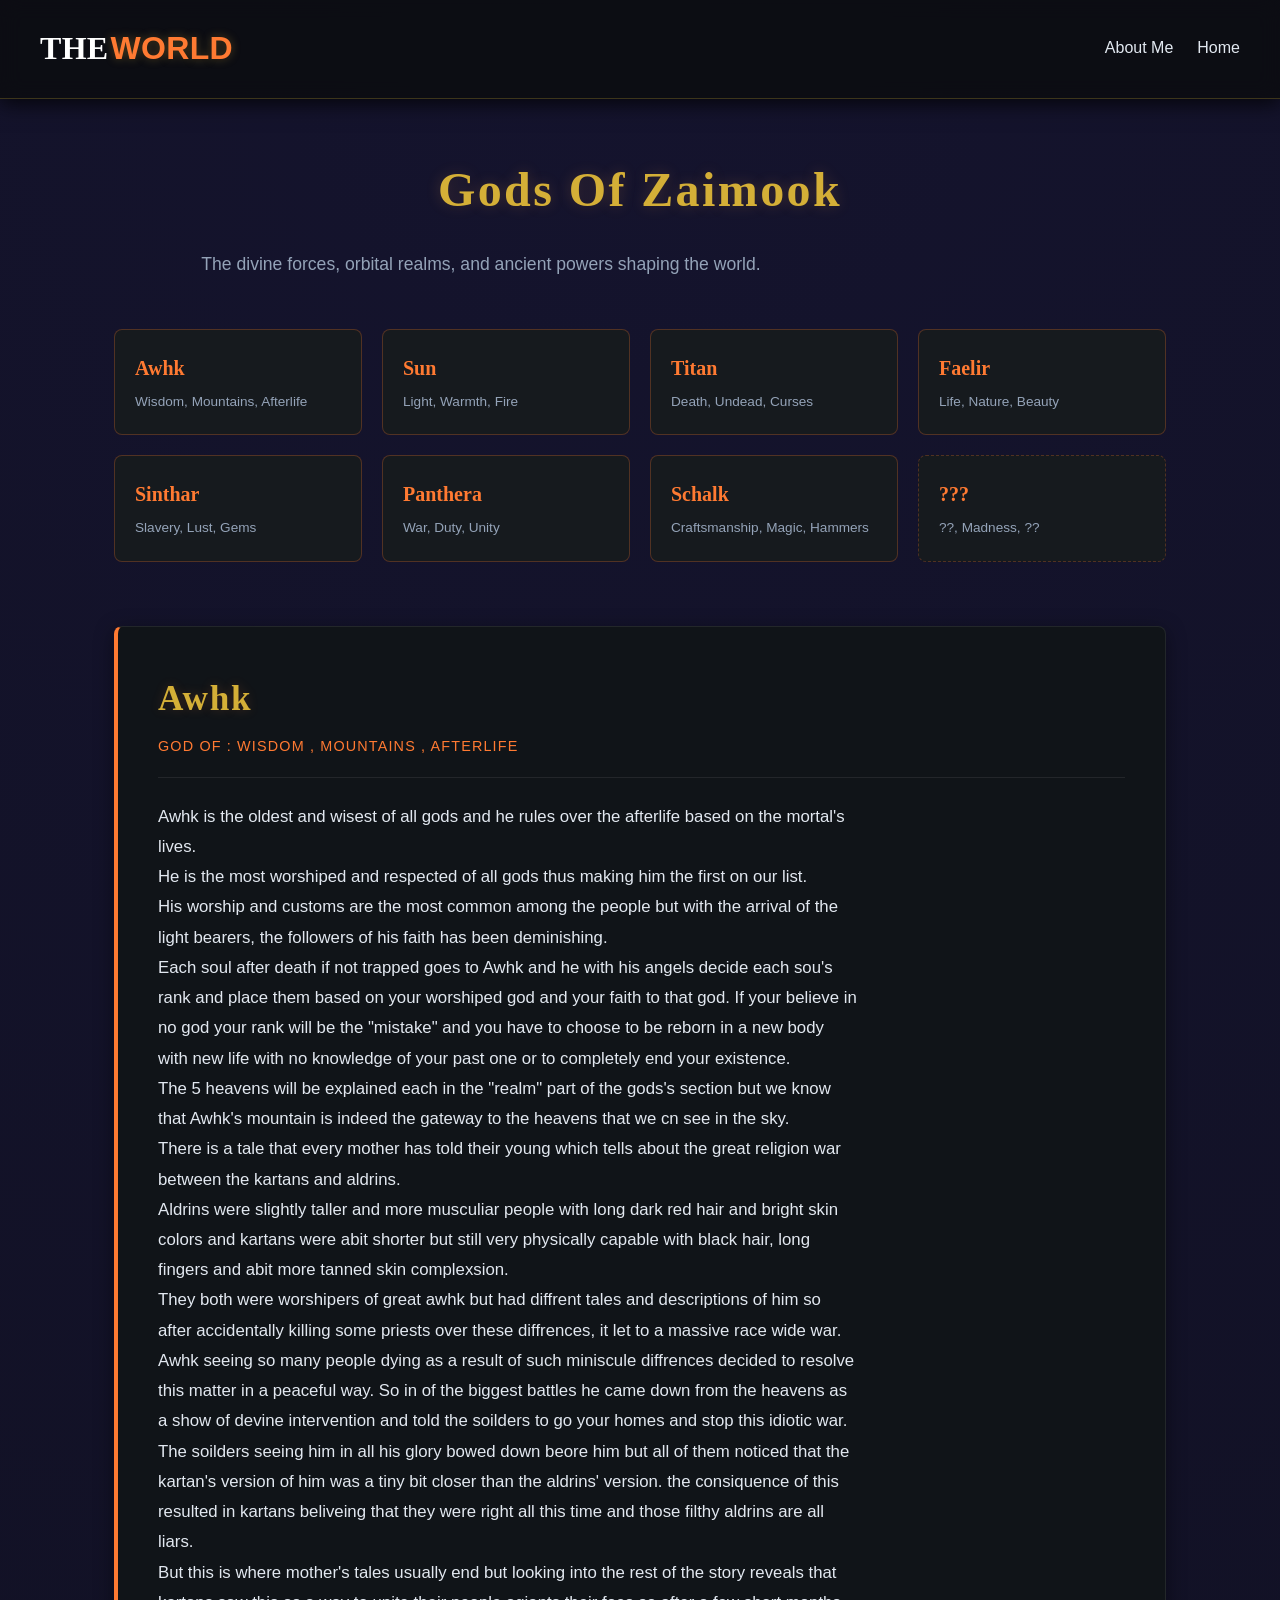
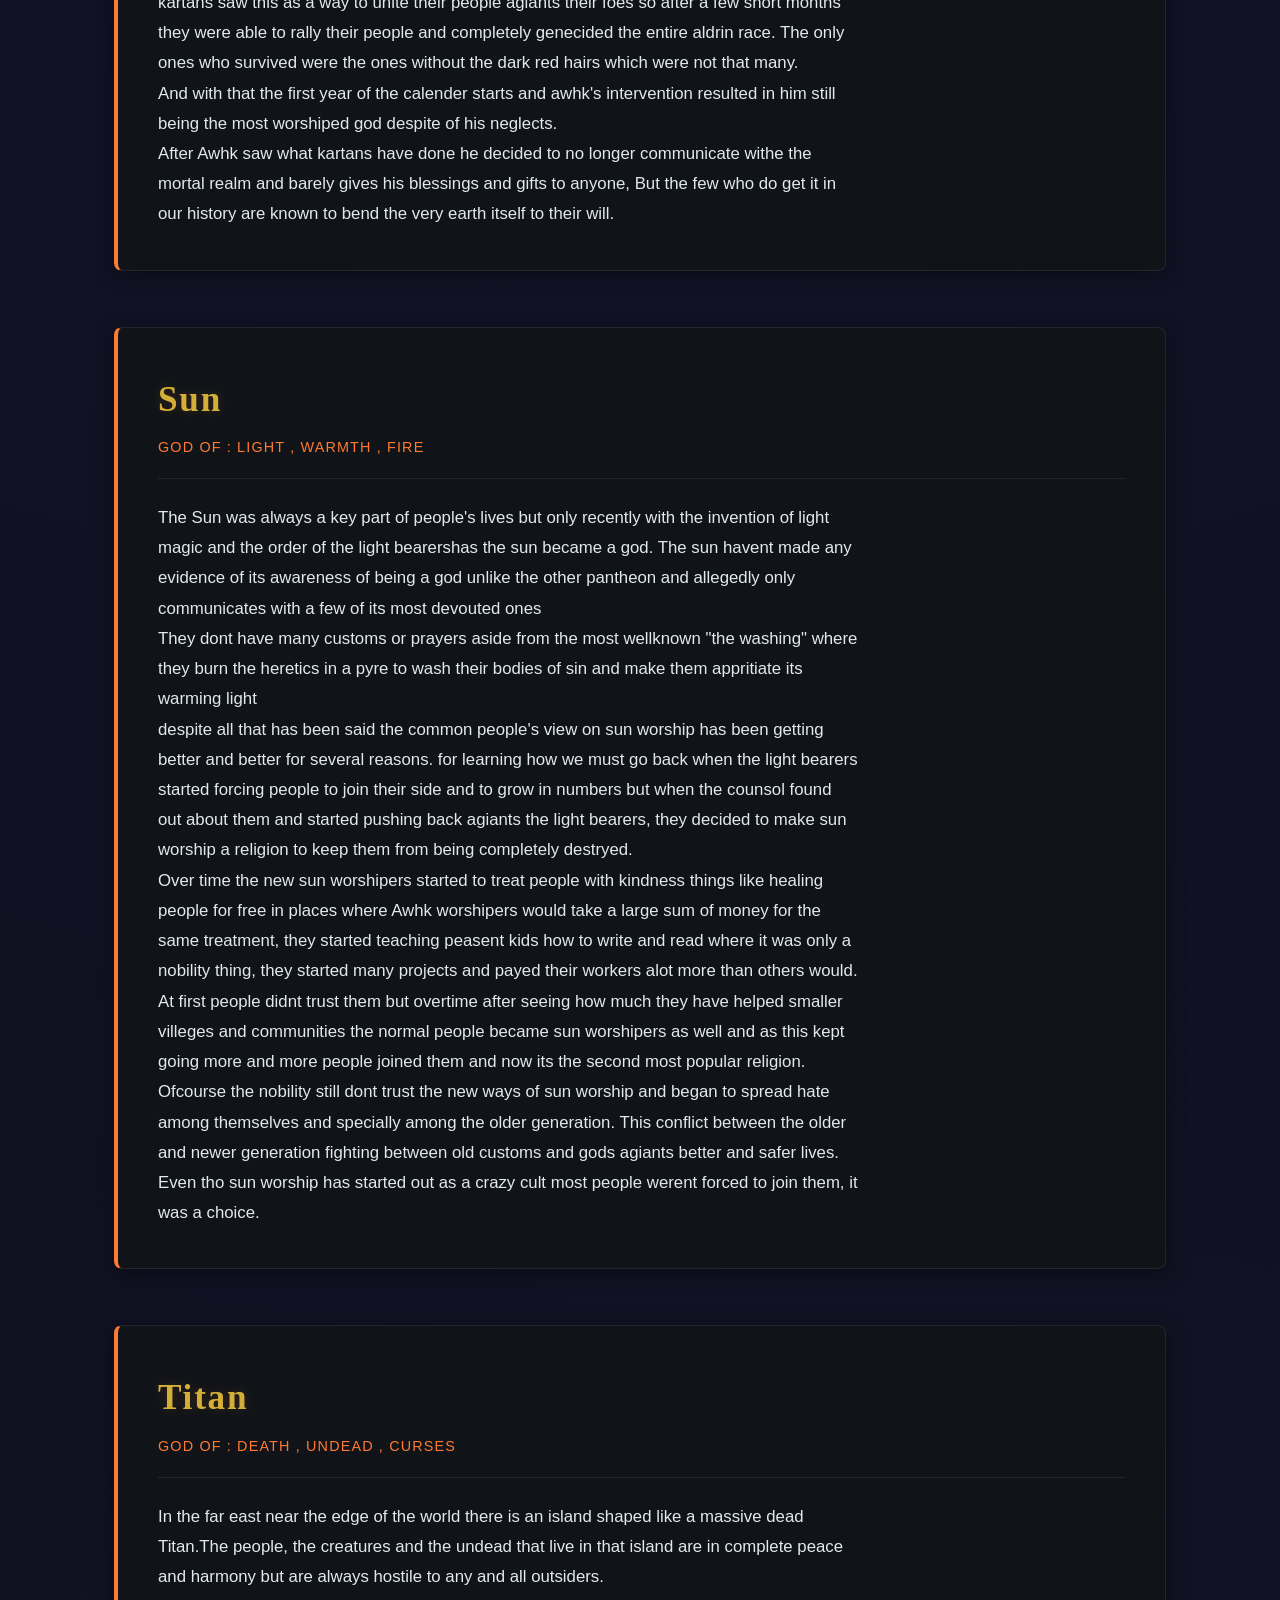
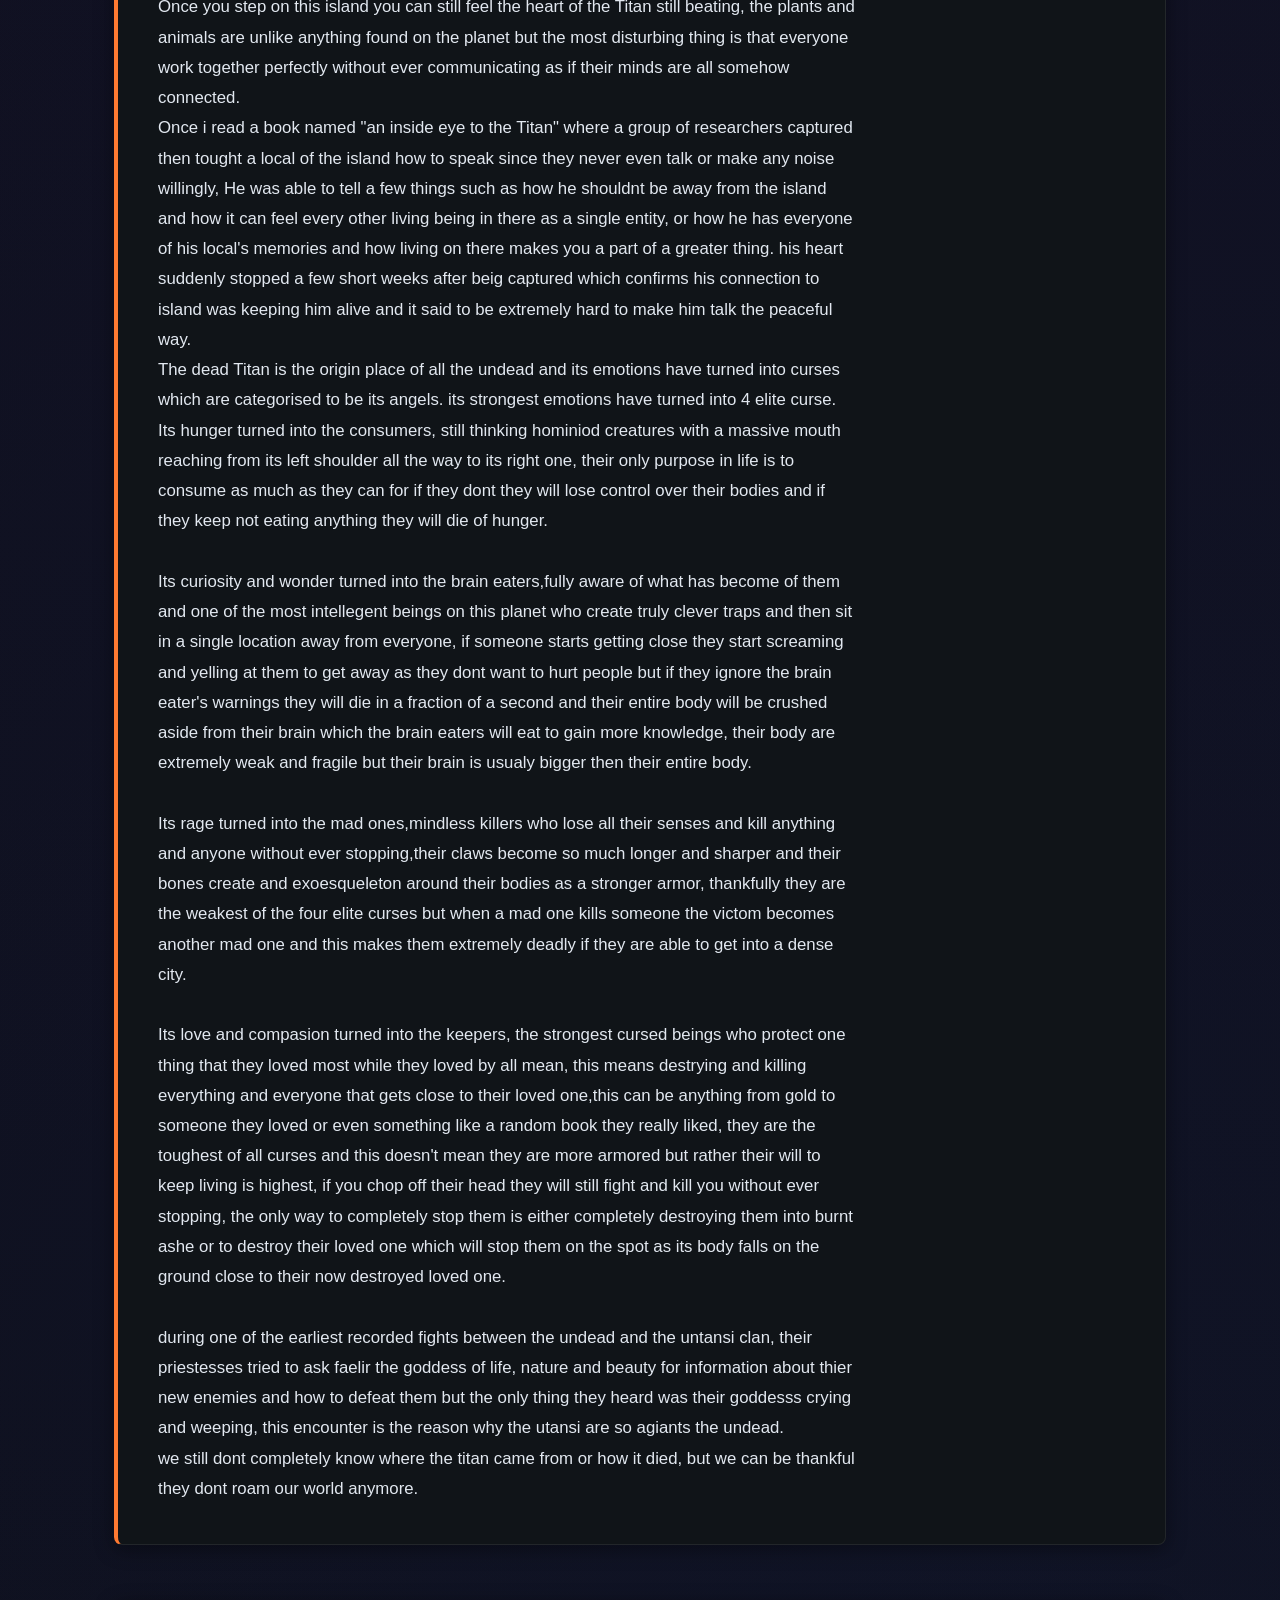
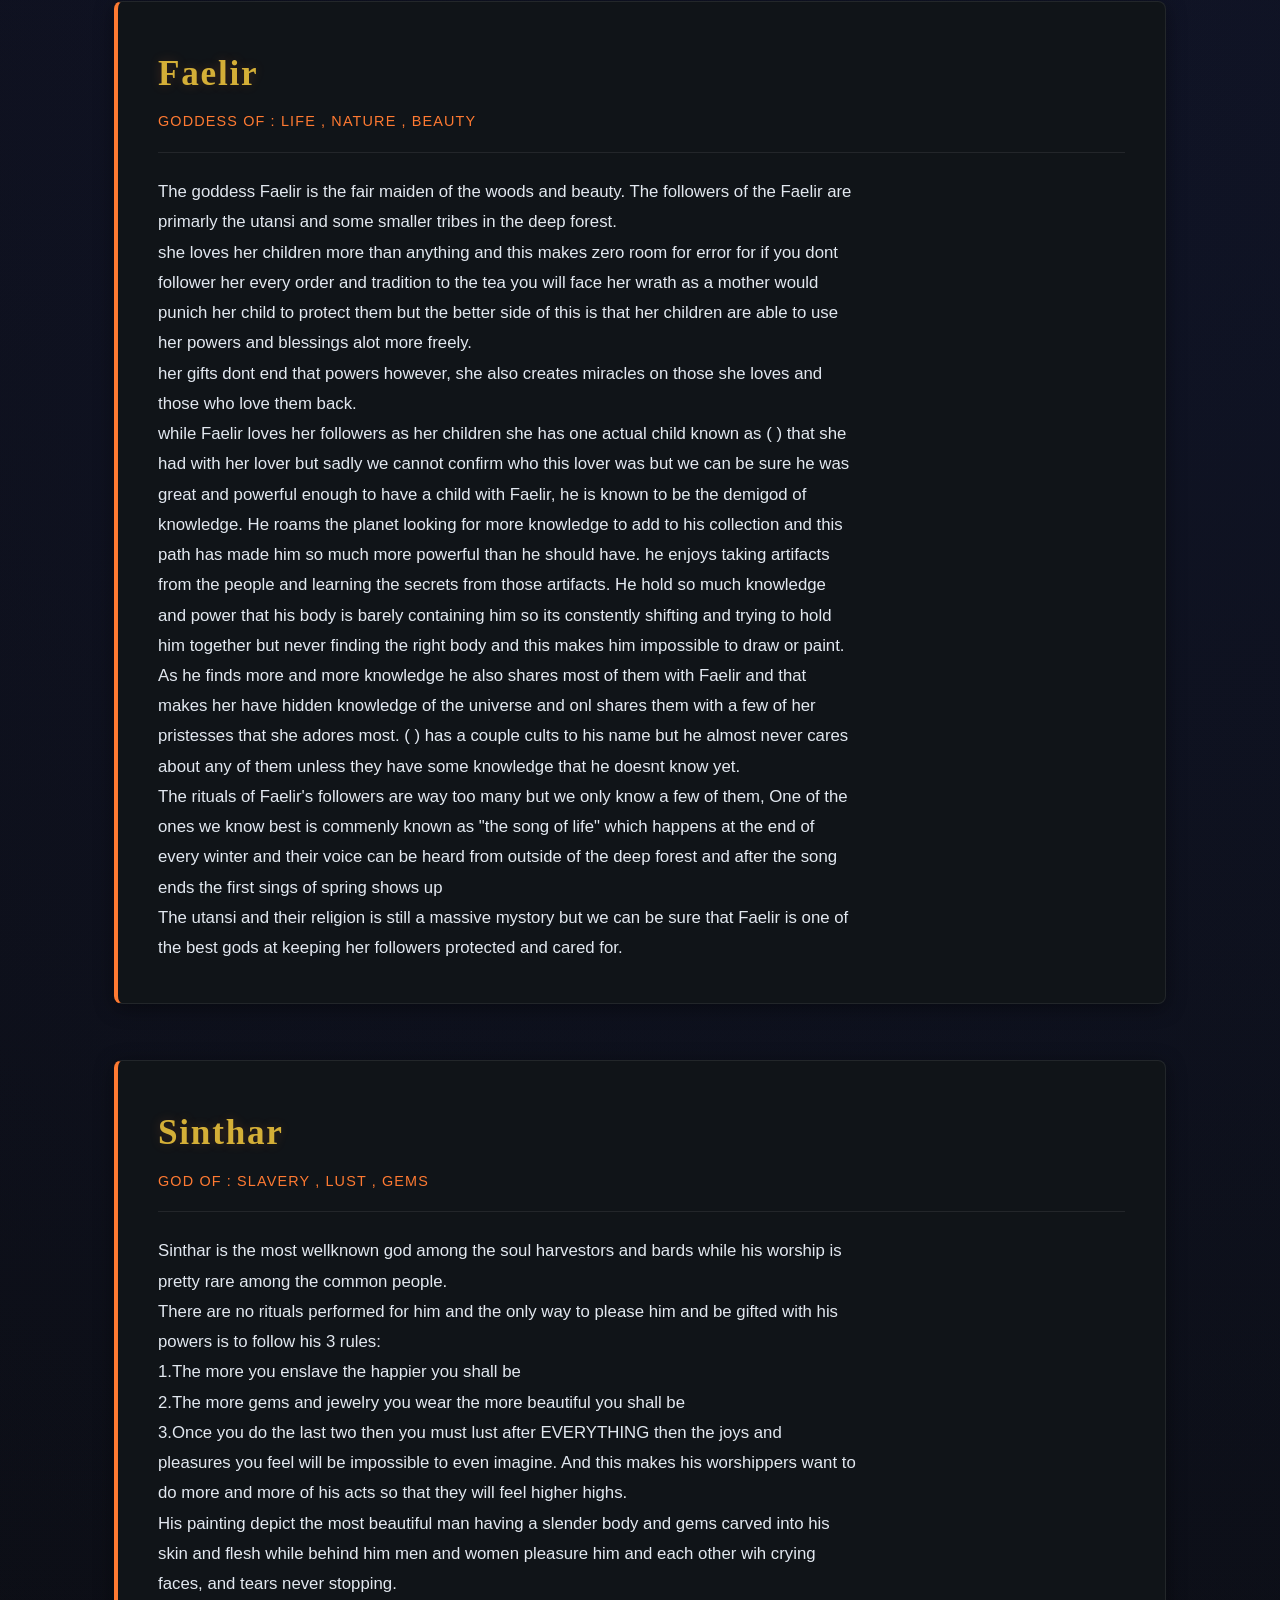
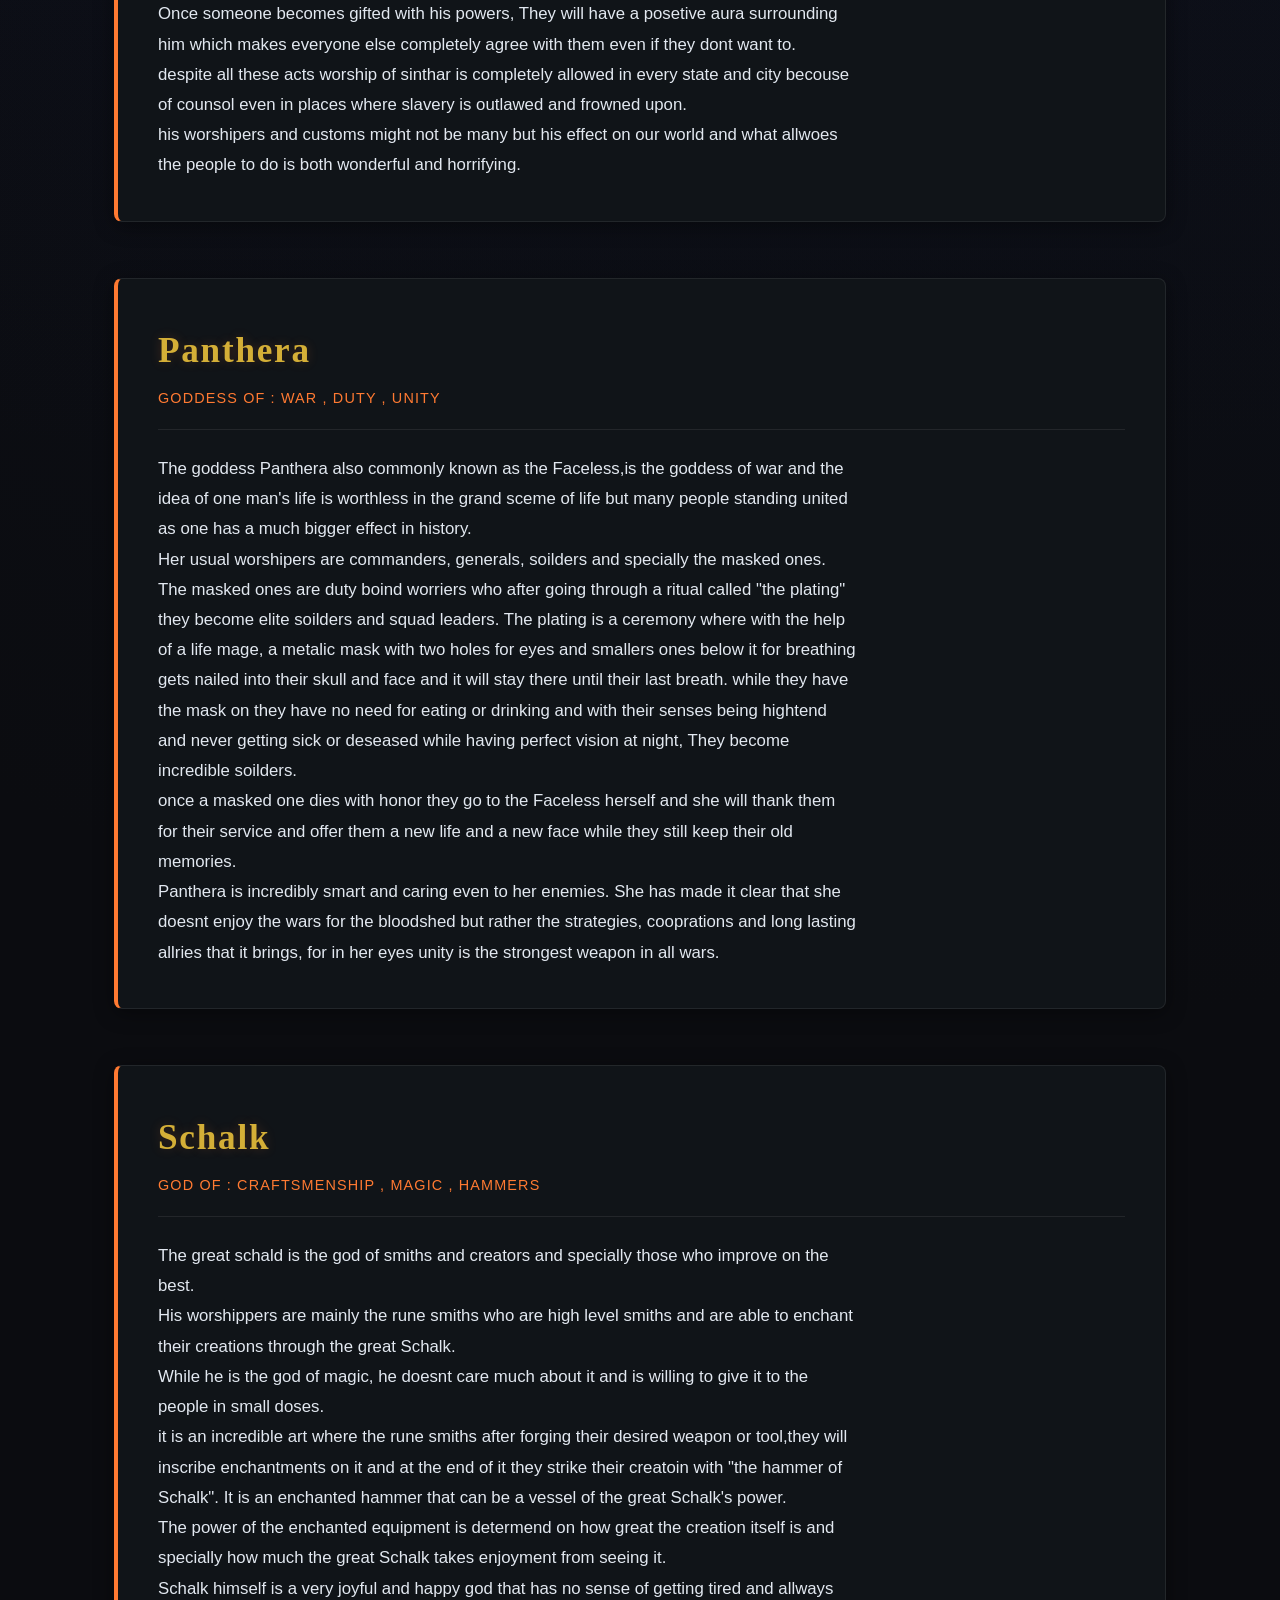
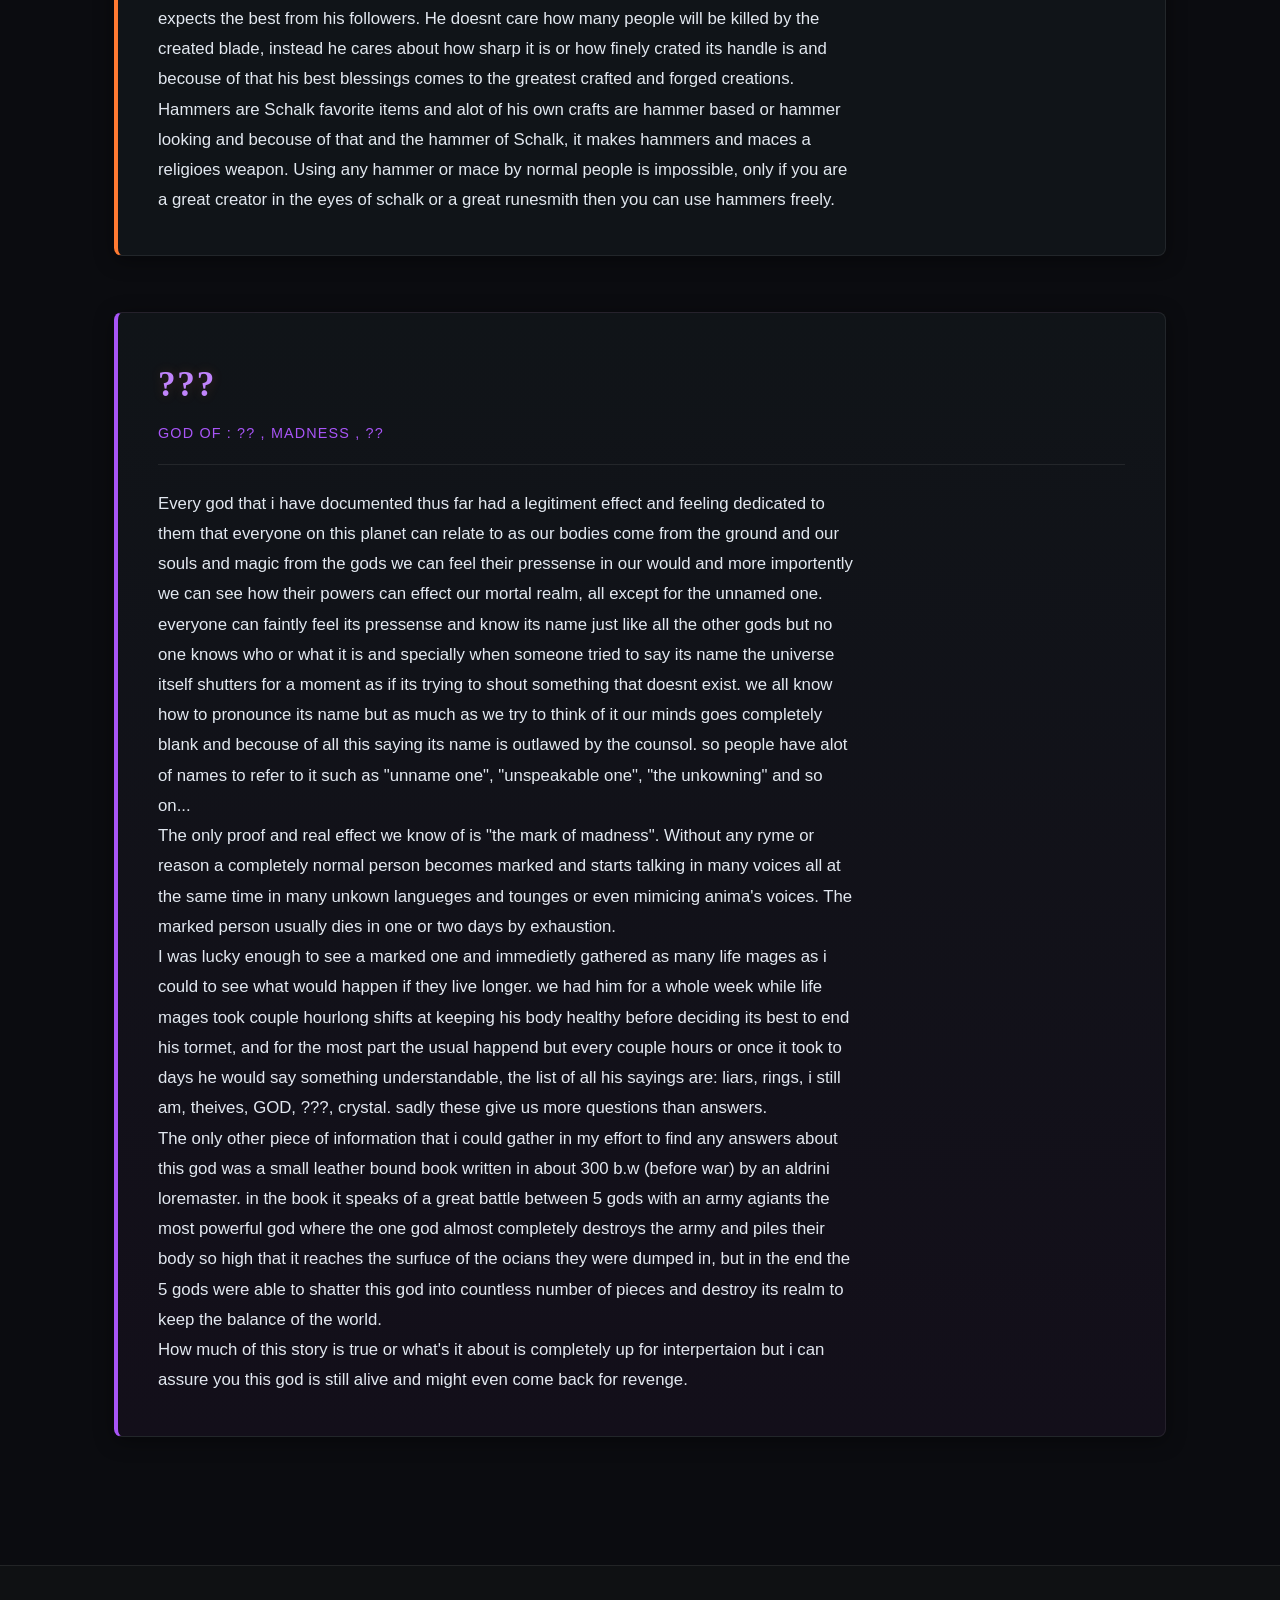
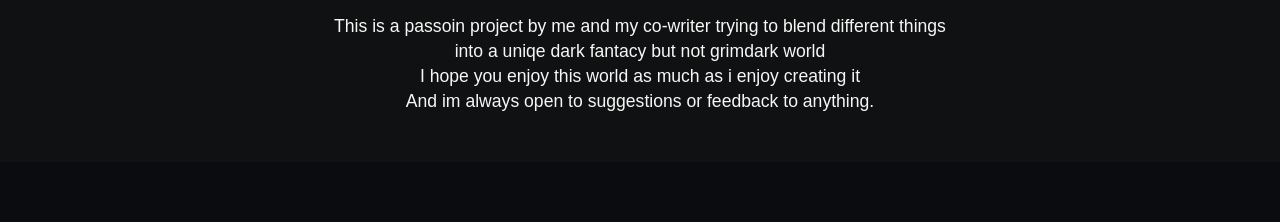
<file: Gods.html>
<!DOCTYPE html>
<html lang="en">
  <head>
    <meta charset="UTF-8" />
    <meta http-equiv="X-UA-Compatible" content="IE=edge" />
    <meta name="viewport" content="width=device-width, initial-scale=1.0" />
    <title>Gods Of Zaimook</title>
    <link rel="stylesheet" href="style.css" />
  </head>
  <body>
    <!---------------- Header ---------------->
    <header class="header" id="header">
      <span class="logo">The<span class="logo2">World</span></span>
      <nav class="navbar">
        <ul>
          <li><a href="#footer">About Me</a></li>
          <li><a href="index.html">Home</a></li>
        </ul>
      </nav>
    </header>

    <main class="gods-container">
      <!---------------- Hero / Intro ---------------->
      <section class="gods-intro">
        <h1>Gods Of Zaimook</h1>
        <p class="subtitle">
          The divine forces, orbital realms, and ancient powers shaping the
          world.
        </p>
      </section>

      <!---------------- Gods Buttons Deck ---------------->
      <section class="gods-buttons">
        <a href="#awhk" class="G-button">
          <span class="god-name">Awhk</span>
          <span class="god-domain">Wisdom, Mountains, Afterlife</span>
        </a>
        <a href="#Sun" class="G-button">
          <span class="god-name">Sun</span>
          <span class="god-domain">Light, Warmth, Fire</span>
        </a>
        <a href="#Titan" class="G-button">
          <span class="god-name">Titan</span>
          <span class="god-domain">Death, Undead, Curses</span>
        </a>
        <a href="#Faelir" class="G-button">
          <span class="god-name">Faelir</span>
          <span class="god-domain">Life, Nature, Beauty</span>
        </a>
        <a href="#Sinthar" class="G-button">
          <span class="god-name">Sinthar</span>
          <span class="god-domain">Slavery, Lust, Gems</span>
        </a>
        <a href="#Panthera" class="G-button">
          <span class="god-name">Panthera</span>
          <span class="god-domain">War, Duty, Unity</span>
        </a>
        <a href="#Schalk" class="G-button">
          <span class="god-name">Schalk</span>
          <span class="god-domain">Craftsmanship, Magic, Hammers</span>
        </a>
        <a href="#unnamed-one" class="G-button unknown-card">
          <span class="god-name">???</span>
          <span class="god-domain">??, Madness, ??</span>
        </a>
      </section>

      <!---------------- Gods Detail Deck ---------------->
      <section class="god-deck">
        <!-- Awhk -->
        <article class="god-card" id="awhk">
          <div class="god-header">
            <h2 class="god-h1">Awhk</h2>
            <div class="god-tag">god of : Wisdom , Mountains , Afterlife</div>
          </div>
          <div class="god-content">
            <p>
              Awhk is the oldest and wisest of all gods and he rules over the
              afterlife based on the mortal's lives. <br />
              He is the most worshiped and respected of all gods thus making him
              the first on our list. <br />
              His worship and customs are the most common among the people but
              with the arrival of the light bearers, the followers of his faith
              has been deminishing. <br />
              Each soul after death if not trapped goes to Awhk and he with his
              angels decide each sou's rank and place them based on your
              worshiped god and your faith to that god. If your believe in no
              god your rank will be the "mistake" and you have to choose to be
              reborn in a new body with new life with no knowledge of your past
              one or to completely end your existence. <br />
              The 5 heavens will be explained each in the "realm" part of the
              gods's section but we know that Awhk's mountain is indeed the
              gateway to the heavens that we cn see in the sky. <br />
              There is a tale that every mother has told their young which tells
              about the great religion war between the kartans and aldrins.
              <br />
              Aldrins were slightly taller and more musculiar people with long
              dark red hair and bright skin colors and kartans were abit shorter
              but still very physically capable with black hair, long fingers
              and abit more tanned skin complexsion. <br />
              They both were worshipers of great awhk but had diffrent tales and
              descriptions of him so after accidentally killing some priests
              over these diffrences, it let to a massive race wide war. <br />
              Awhk seeing so many people dying as a result of such miniscule
              diffrences decided to resolve this matter in a peaceful way. So in
              of the biggest battles he came down from the heavens as a show of
              devine intervention and told the soilders to go your homes and
              stop this idiotic war. <br />
              The soilders seeing him in all his glory bowed down beore him but
              all of them noticed that the kartan's version of him was a tiny
              bit closer than the aldrins' version. the consiquence of this
              resulted in kartans beliveing that they were right all this time
              and those filthy aldrins are all liars. <br />
              But this is where mother's tales usually end but looking into the
              rest of the story reveals that kartans saw this as a way to unite
              their people agiants their foes so after a few short months they
              were able to rally their people and completely genecided the
              entire aldrin race. The only ones who survived were the ones
              without the dark red hairs which were not that many. <br />
              And with that the first year of the calender starts and awhk's
              intervention resulted in him still being the most worshiped god
              despite of his neglects. <br />
              After Awhk saw what kartans have done he decided to no longer
              communicate withe the mortal realm and barely gives his blessings
              and gifts to anyone, But the few who do get it in our history are
              known to bend the very earth itself to their will.
            </p>
          </div>
        </article>

        <!-- Sun -->
        <article class="god-card" id="Sun">
          <div class="god-header">
            <h2 class="god-h1">Sun</h2>
            <div class="god-tag">god of : Light , Warmth , Fire</div>
          </div>
          <div class="god-content">
            <p>
              The Sun was always a key part of people's lives but only recently
              with the invention of light magic and the order of the light
              bearershas the sun became a god. The sun havent made any evidence
              of its awareness of being a god unlike the other pantheon and
              allegedly only communicates with a few of its most devouted ones
              <br />
              They dont have many customs or prayers aside from the most
              wellknown "the washing" where they burn the heretics in a pyre to
              wash their bodies of sin and make them appritiate its warming
              light <br />
              despite all that has been said the common people's view on sun
              worship has been getting better and better for several reasons.
              for learning how we must go back when the light bearers started
              forcing people to join their side and to grow in numbers but when
              the counsol found out about them and started pushing back agiants
              the light bearers, they decided to make sun worship a religion to
              keep them from being completely destryed.
              <br />
              Over time the new sun worshipers started to treat people with
              kindness things like healing people for free in places where Awhk
              worshipers would take a large sum of money for the same treatment,
              they started teaching peasent kids how to write and read where it
              was only a nobility thing, they started many projects and payed
              their workers alot more than others would. <br />
              At first people didnt trust them but overtime after seeing how
              much they have helped smaller villeges and communities the normal
              people became sun worshipers as well and as this kept going more
              and more people joined them and now its the second most popular
              religion. <br />
              Ofcourse the nobility still dont trust the new ways of sun worship
              and began to spread hate among themselves and specially among the
              older generation. This conflict between the older and newer
              generation fighting between old customs and gods agiants better
              and safer lives.
              <br />
              Even tho sun worship has started out as a crazy cult most people
              werent forced to join them, it was a choice.
            </p>
          </div>
        </article>

        <!-- Titan -->
        <article class="god-card" id="Titan">
          <div class="god-header">
            <h2 class="god-h1">Titan</h2>
            <div class="god-tag">god of : Death , Undead , Curses</div>
          </div>
          <div class="god-content">
            <p>
              In the far east near the edge of the world there is an island
              shaped like a massive dead Titan.The people, the creatures and the
              undead that live in that island are in complete peace and harmony
              but are always hostile to any and all outsiders. <br />
              Once you step on this island you can still feel the heart of the
              Titan still beating, the plants and animals are unlike anything
              found on the planet but the most disturbing thing is that everyone
              work together perfectly without ever communicating as if their
              minds are all somehow connected. <br />
              Once i read a book named "an inside eye to the Titan" where a
              group of researchers captured then tought a local of the island
              how to speak since they never even talk or make any noise
              willingly, He was able to tell a few things such as how he
              shouldnt be away from the island and how it can feel every other
              living being in there as a single entity, or how he has everyone
              of his local's memories and how living on there makes you a part
              of a greater thing. his heart suddenly stopped a few short weeks
              after beig captured which confirms his connection to island was
              keeping him alive and it said to be extremely hard to make him
              talk the peaceful way. <br />
              The dead Titan is the origin place of all the undead and its
              emotions have turned into curses which are categorised to be its
              angels. its strongest emotions have turned into 4 elite curse.
              <br />
              Its hunger turned into the consumers, still thinking hominiod
              creatures with a massive mouth reaching from its left shoulder all
              the way to its right one, their only purpose in life is to consume
              as much as they can for if they dont they will lose control over
              their bodies and if they keep not eating anything they will die of
              hunger. <br />
              <br />
              Its curiosity and wonder turned into the brain eaters,fully aware
              of what has become of them and one of the most intellegent beings
              on this planet who create truly clever traps and then sit in a
              single location away from everyone, if someone starts getting
              close they start screaming and yelling at them to get away as they
              dont want to hurt people but if they ignore the brain eater's
              warnings they will die in a fraction of a second and their entire
              body will be crushed aside from their brain which the brain eaters
              will eat to gain more knowledge, their body are extremely weak and
              fragile but their brain is usualy bigger then their entire body.
              <br />
              <br />
              Its rage turned into the mad ones,mindless killers who lose all
              their senses and kill anything and anyone without ever
              stopping,their claws become so much longer and sharper and their
              bones create and exoesqueleton around their bodies as a stronger
              armor, thankfully they are the weakest of the four elite curses
              but when a mad one kills someone the victom becomes another mad
              one and this makes them extremely deadly if they are able to get
              into a dense city. <br />
              <br />
              Its love and compasion turned into the keepers, the strongest
              cursed beings who protect one thing that they loved most while
              they loved by all mean, this means destrying and killing
              everything and everyone that gets close to their loved one,this
              can be anything from gold to someone they loved or even something
              like a random book they really liked, they are the toughest of all
              curses and this doesn't mean they are more armored but rather
              their will to keep living is highest, if you chop off their head
              they will still fight and kill you without ever stopping, the only
              way to completely stop them is either completely destroying them
              into burnt ashe or to destroy their loved one which will stop them
              on the spot as its body falls on the ground close to their now
              destroyed loved one. <br />
              <br />
              during one of the earliest recorded fights between the undead and
              the untansi clan, their priestesses tried to ask faelir the
              goddess of life, nature and beauty for information about thier new
              enemies and how to defeat them but the only thing they heard was
              their goddesss crying and weeping, this encounter is the reason
              why the utansi are so agiants the undead. <br />
              we still dont completely know where the titan came from or how it
              died, but we can be thankful they dont roam our world anymore.
            </p>
          </div>
        </article>

        <!-- Faelir -->
        <article class="god-card" id="Faelir">
          <div class="god-header">
            <h2 class="god-h1">Faelir</h2>
            <div class="god-tag">goddess of : Life , Nature , Beauty</div>
          </div>
          <div class="god-content">
            <p>
              The goddess Faelir is the fair maiden of the woods and beauty. The
              followers of the Faelir are primarly the utansi and some smaller
              tribes in the deep forest. <br />
              she loves her children more than anything and this makes zero room
              for error for if you dont follower her every order and tradition
              to the tea you will face her wrath as a mother would punich her
              child to protect them but the better side of this is that her
              children are able to use her powers and blessings alot more
              freely. <br />
              her gifts dont end that powers however, she also creates miracles
              on those she loves and those who love them back. <br />
              while Faelir loves her followers as her children she has one
              actual child known as ( ) that she had with her lover but sadly we
              cannot confirm who this lover was but we can be sure he was great
              and powerful enough to have a child with Faelir, he is known to be
              the demigod of knowledge. He roams the planet looking for more
              knowledge to add to his collection and this path has made him so
              much more powerful than he should have. he enjoys taking artifacts
              from the people and learning the secrets from those artifacts. He
              hold so much knowledge and power that his body is barely
              containing him so its constently shifting and trying to hold him
              together but never finding the right body and this makes him
              impossible to draw or paint. As he finds more and more knowledge
              he also shares most of them with Faelir and that makes her have
              hidden knowledge of the universe and onl shares them with a few of
              her pristesses that she adores most. ( ) has a couple cults to his
              name but he almost never cares about any of them unless they have
              some knowledge that he doesnt know yet. <br />
              The rituals of Faelir's followers are way too many but we only
              know a few of them, One of the ones we know best is commenly known
              as "the song of life" which happens at the end of every winter and
              their voice can be heard from outside of the deep forest and after
              the song ends the first sings of spring shows up <br />
              The utansi and their religion is still a massive mystory but we
              can be sure that Faelir is one of the best gods at keeping her
              followers protected and cared for.
            </p>
          </div>
        </article>

        <!-- Sinthar -->
        <article class="god-card" id="Sinthar">
          <div class="god-header">
            <h2 class="god-h1">Sinthar</h2>
            <div class="god-tag">god of : Slavery , Lust , Gems</div>
          </div>
          <div class="god-content">
            <p>
              Sinthar is the most wellknown god among the soul harvestors and
              bards while his worship is pretty rare among the common people.
              <br />
              There are no rituals performed for him and the only way to please
              him and be gifted with his powers is to follow his 3 rules: <br />
              1.The more you enslave the happier you shall be <br />
              2.The more gems and jewelry you wear the more beautiful you shall
              be
              <br />
              3.Once you do the last two then you must lust after EVERYTHING
              then the joys and pleasures you feel will be impossible to even
              imagine. And this makes his worshippers want to do more and more
              of his acts so that they will feel higher highs.<br />
              His painting depict the most beautiful man having a slender body
              and gems carved into his skin and flesh while behind him men and
              women pleasure him and each other wih crying faces, and tears
              never stopping.
              <br />
              Once someone becomes gifted with his powers, They will have a
              posetive aura surrounding him which makes everyone else completely
              agree with them even if they dont want to. <br />
              despite all these acts worship of sinthar is completely allowed in
              every state and city becouse of counsol even in places where
              slavery is outlawed and frowned upon. <br />
              his worshipers and customs might not be many but his effect on our
              world and what allwoes the people to do is both wonderful and
              horrifying.
            </p>
          </div>
        </article>

        <!-- Panthera -->
        <article class="god-card" id="Panthera">
          <div class="god-header">
            <h2 class="god-h1">Panthera</h2>
            <div class="god-tag">goddess of : War , Duty , Unity</div>
          </div>
          <div class="god-content">
            <p>
              The goddess Panthera also commonly known as the Faceless,is the
              goddess of war and the idea of one man's life is worthless in the
              grand sceme of life but many people standing united as one has a
              much bigger effect in history. <br />
              Her usual worshipers are commanders, generals, soilders and
              specially the masked ones. <br />
              The masked ones are duty boind worriers who after going through a
              ritual called "the plating" they become elite soilders and squad
              leaders. The plating is a ceremony where with the help of a life
              mage, a metalic mask with two holes for eyes and smallers ones
              below it for breathing gets nailed into their skull and face and
              it will stay there until their last breath. while they have the
              mask on they have no need for eating or drinking and with their
              senses being hightend and never getting sick or deseased while
              having perfect vision at night, They become incredible soilders.
              <br />
              once a masked one dies with honor they go to the Faceless herself
              and she will thank them for their service and offer them a new
              life and a new face while they still keep their old memories.
              <br />
              Panthera is incredibly smart and caring even to her enemies. She
              has made it clear that she doesnt enjoy the wars for the bloodshed
              but rather the strategies, cooprations and long lasting allries
              that it brings, for in her eyes unity is the strongest weapon in
              all wars.
            </p>
          </div>
        </article>

        <!-- Schalk -->
        <article class="god-card" id="Schalk">
          <div class="god-header">
            <h2 class="god-h1">Schalk</h2>
            <div class="god-tag">god of : Craftsmenship , Magic , Hammers</div>
          </div>
          <div class="god-content">
            <p>
              The great schald is the god of smiths and creators and specially
              those who improve on the best. <br />
              His worshippers are mainly the rune smiths who are high level
              smiths and are able to enchant their creations through the great
              Schalk. <br />
              While he is the god of magic, he doesnt care much about it and is
              willing to give it to the people in small doses. <br />
              it is an incredible art where the rune smiths after forging their
              desired weapon or tool,they will inscribe enchantments on it and
              at the end of it they strike their creatoin with "the hammer of
              Schalk". It is an enchanted hammer that can be a vessel of the
              great Schalk's power.
              <br />
              The power of the enchanted equipment is determend on how great the
              creation itself is and specially how much the great Schalk takes
              enjoyment from seeing it. <br />
              Schalk himself is a very joyful and happy god that has no sense of
              getting tired and allways expects the best from his followers. He
              doesnt care how many people will be killed by the created blade,
              instead he cares about how sharp it is or how finely crated its
              handle is and becouse of that his best blessings comes to the
              greatest crafted and forged creations. <br />
              Hammers are Schalk favorite items and alot of his own crafts are
              hammer based or hammer looking and becouse of that and the hammer
              of Schalk, it makes hammers and maces a religioes weapon. Using
              any hammer or mace by normal people is impossible, only if you are
              a great creator in the eyes of schalk or a great runesmith then
              you can use hammers freely.
            </p>
          </div>
        </article>

        <!-- Unnamed One -->
        <article class="god-card eldritch" id="unnamed-one">
          <div class="god-header">
            <h2 class="god-h1">???</h2>
            <div class="god-tag">god of : ?? , Madness , ??</div>
          </div>
          <div class="god-content">
            <p>
              Every god that i have documented thus far had a legitiment effect
              and feeling dedicated to them that everyone on this planet can
              relate to as our bodies come from the ground and our souls and
              magic from the gods we can feel their pressense in our would and
              more importently we can see how their powers can effect our mortal
              realm, all except for the unnamed one. <br />
              everyone can faintly feel its pressense and know its name just
              like all the other gods but no one knows who or what it is and
              specially when someone tried to say its name the universe itself
              shutters for a moment as if its trying to shout something that
              doesnt exist. we all know how to pronounce its name but as much as
              we try to think of it our minds goes completely blank and becouse
              of all this saying its name is outlawed by the counsol. so people
              have alot of names to refer to it such as "unname one",
              "unspeakable one", "the unkowning" and so on...<br />
              The only proof and real effect we know of is "the mark of
              madness". Without any ryme or reason a completely normal person
              becomes marked and starts talking in many voices all at the same
              time in many unkown langueges and tounges or even mimicing anima's
              voices. The marked person usually dies in one or two days by
              exhaustion. <br />
              I was lucky enough to see a marked one and immedietly gathered as
              many life mages as i could to see what would happen if they live
              longer. we had him for a whole week while life mages took couple
              hourlong shifts at keeping his body healthy before deciding its
              best to end his tormet, and for the most part the usual happend
              but every couple hours or once it took to days he would say
              something understandable, the list of all his sayings are: liars,
              rings, i still am, theives, GOD, ???, crystal. sadly these give us
              more questions than answers. <br />
              The only other piece of information that i could gather in my
              effort to find any answers about this god was a small leather
              bound book written in about 300 b.w (before war) by an aldrini
              loremaster. in the book it speaks of a great battle between 5 gods
              with an army agiants the most powerful god where the one god
              almost completely destroys the army and piles their body so high
              that it reaches the surfuce of the ocians they were dumped in, but
              in the end the 5 gods were able to shatter this god into countless
              number of pieces and destroy its realm to keep the balance of the
              world. <br />
              How much of this story is true or what's it about is completely up
              for interpertaion but i can assure you this god is still alive and
              might even come back for revenge.
            </p>
          </div>
        </article>
      </section>
    </main>

    <!---------------- Footer ---------------->
    <footer class="footer" id="footer">
      <p>
        This is a passoin project by me and my co-writer trying to blend
        different things into a uniqe dark fantacy but not grimdark world <br />
        I hope you enjoy this world as much as i enjoy creating it <br />
        And im always open to suggestions or feedback to anything.
      </p>
    </footer>
  </body>
</html>
</file>
<file: style.css>
/* ==========================================
   GLOBAL RESET & VARIABLES
   ========================================== */
:root {
  /* Dark Fantasy Palette */
  --bg-dark: #0A0C0E;
  --bg-surface: #121518;
  --bg-card: #1A1E23;
  --accent-primary: #FF7A32;
  --accent-hover: #FF9F4A;
  --text-main: #ECECEC;
  --text-muted: #A0A5AC;
  --border-color: rgba(255, 122, 50, 0.25);

  /* Class Colors */
  --heatmonk: #FF3B30;
  --currentmovers: #00E5FF;
  --lifemages: #4CD964;
  --consumer: #8E8E93;

  /* Typography */
  --font-heading: 'Cinzel', 'Georgia', serif;
  --font-body: 'Inter', -apple-system, BlinkMacSystemFont, 'Segoe UI', Roboto, sans-serif;
}

* {
  margin: 0;
  padding: 0;
  box-sizing: border-box;
  font-family: 'Segoe UI', Tahoma, Geneva, Verdana, sans-serif;
}

body {
  background-color: #0b0d12;
  color: #e1e6ed;
  line-height: 1.6;
}

a {
  text-decoration: none;
  color: inherit;
  transition: all 0.3s ease;
}

ul {
  list-style: none;
}

/* ==========================================
     GLOBAL TYPOGRAPHY & TAGS
     ========================================== */
h1,
h2,
h3,
h4 {
  font-family: var(--font-heading), serif;
  color: var(--accent-primary);
  letter-spacing: 0.05em;
  text-shadow: 0 0 12px rgba(255, 122, 50, 0.2);
}

h1 {
  font-size: clamp(2.5rem, 5vw, 4rem);
  font-weight: 700;
  margin-bottom: 1rem;
}

h6 {
  font-size: 1.1rem;
  color: var(--accent-hover);
}

p,
span {
  font-size: 1.05rem;
  color: var(--text-main);
  max-width: 75ch;
}

a {
  color: inherit;
  text-decoration: none;
  transition: all 0.3s ease;
}

/* ==========================================
     HEADER & NAVBAR
     ========================================== */
.header {
  position: sticky;
  top: 0;
  z-index: 1000;
  width: 100%;
  background-color: rgba(18, 21, 24, 0.92);
  backdrop-filter: blur(8px);
  display: flex;
  justify-content: space-between;
  align-items: center;
  padding: 1rem 4rem;
  border-bottom: 1px solid var(--border-color);
  box-shadow: 0 4px 20px rgba(0, 0, 0, 0.5);
}

.header .logo {
  display: flex;
  align-items: center;
  font-size: 2rem;
  font-weight: 700;
  letter-spacing: 0.01em;
  color: #FFFFFF;
}

.header .logo2 {
  color: var(--accent-primary);
  font-size: 2rem;
  font-weight: 700;
  margin-left: 2px;
}

.navbar ul {
  display: flex;
  align-items: center;
  gap: 2rem;
  list-style: none;
}

.navbar ul li a {
  color: var(--text-main);
  font-size: 1rem;
  font-weight: 500;
  position: relative;
  padding: 0.25rem 0;
}

.navbar ul li a:hover {
  color: var(--accent-primary);
}

.navbar ul li a::after {
  content: '';
  position: absolute;
  bottom: 0;
  left: 0;
  width: 0%;
  height: 2px;
  background: var(--accent-primary);
  transition: width 0.3s ease;
}

.navbar ul li a:hover::after {
  width: 100%;
}

/* ==========================================
     HERO / MAIN CONCEPT & SUMMARY SECTIONS
     ========================================== */
.main_concept,
.summory {
  background: radial-gradient(circle at center, #181d22 0%, var(--bg-dark) 100%);
  width: 100%;
  min-height: 85vh;
  display: flex;
  flex-direction: column;
  justify-content: center;
  align-items: center;
  text-align: center;
  padding: 4rem 2rem;
  border-bottom: 1px solid rgba(255, 255, 255, 0.05);
}

.main_concept span,
.summory span {
  display: block;
  font-size: 1.15rem;
  line-height: 1.8;
  color: var(--text-muted);
}

/* ==========================================
     GRID SECTIONS (CARDS)
     ========================================== */
.pages {
  background-color: var(--bg-surface);
  padding: 6rem 4rem;
  text-align: center;
}

.pages span {
  display: block;
  margin: 0 auto 2rem auto;
  color: var(--text-muted);
}

.grid {
  display: grid;
  grid-template-columns: repeat(auto-fit, minmax(280px, 1fr));
  gap: 2rem;
  max-width: 1200px;
  margin: 3rem auto 0 auto;
}

.grid a {
  display: flex;
  justify-content: center;
  align-items: center;
  padding: 3rem 2rem;
  background-color: var(--bg-card);
  border: 1px solid var(--border-color);
  color: var(--accent-primary);
  font-size: 1.4rem;
  font-weight: bold;
  border-radius: 8px;
  box-shadow: 0 4px 15px rgba(0, 0, 0, 0.4);
  transition: all 0.3s cubic-bezier(0.25, 0.8, 0.25, 1);
}

.grid a:hover {
  transform: translateY(-6px);
  border-color: var(--accent-primary);
  box-shadow: 0 8px 25px rgba(255, 122, 50, 0.25);
  color: #FFFFFF;
  background-color: #21262D;
}

/* ==========================================
     CLASSES & STICKY MENU
     ========================================== */
.menu {
  position: sticky;
  top: 73px;
  background-color: rgba(18, 21, 24, 0.95);
  backdrop-filter: blur(8px);
  border-bottom: 1px solid var(--border-color);
  z-index: 900;
}

.menu ul {
  display: flex;
  justify-content: center;
  list-style: none;
}

.menu ul li {
  padding: 1rem 2rem;
  transition: transform 0.3s ease;
}

.menu ul li a {
  font-size: 1.2rem;
  font-weight: bold;
}

.menu ul li:hover {
  transform: translateY(-2px);
}

/* Class Dynamic Accent Styling */
.heatmonk,
.heat-monks h1 {
  color: var(--heatmonk);
}

.currentmovers,
.current-movers h1 {
  color: var(--currentmovers);
}

.lifemages,
.life-mages h1 {
  color: var(--lifemages);
}

.consumer,
.consumers h1 {
  color: var(--consumer);
}

.intro,
.classes,
.god {
  background-color: var(--bg-dark);
  padding: 5rem 4rem;
  text-align: center;
}

.classes div {
  padding-bottom: 10vh;
}

.classes img {
  max-width: 600px;
  width: 100%;
  height: auto;
  margin: 2rem auto;
  border-radius: 8px;
  border: 1px solid var(--border-color);
}

.stats {
  display: grid;
  grid-template-columns: repeat(auto-fit, minmax(180px, 1fr));
  gap: 1.5rem;
  list-style: none;
  margin-top: 3rem;
  max-width: 1000px;
  margin-left: auto;
  margin-right: auto;
}

.stats li {
  background: var(--bg-card);
  border: 1px solid var(--border-color);
  padding: 1.5rem;
  border-radius: 8px;
  text-align: center;
}

.stats li h2 {
  font-size: 1.2rem;
  color: var(--text-main);
}

.stats li h2 span {
  display: block;
  font-size: 1.6rem;
  color: var(--accent-primary);
  margin-top: 0.25rem;
}

/* ==========================================
     FOOTER
     ========================================== */
.footer {
  background-color: #060708;
  border-top: 1px solid var(--border-color);
  padding: 4rem 2rem;
  display: flex;
  justify-content: center;
  align-items: center;
  text-align: center;
}

.footer p {
  color: var(--text-muted);
  font-size: 1rem;
  line-height: 1.8;
}

/* ==========================================
     RESPONSIVE DESIGN (MOBILE ADAPTABILITY)
     ========================================== */
@media (max-width: 768px) {
  .header {
    flex-direction: column;
    gap: 1rem;
    padding: 1rem;
  }

  .navbar ul {
    gap: 1rem;
    flex-wrap: wrap;
    justify-content: center;
  }

  .pages,
  .intro,
  .classes,
  .god {
    padding: 3rem 1.5rem;
  }

  .grid {
    grid-template-columns: 1fr;
  }

  .menu ul li {
    padding: 0.75rem 1rem;
  }

  .menu ul li a {
    font-size: 1rem;
  }
}

/*-------------- Footer --------------*/
.footer {
  background-color: #0F1113;
  padding: 4vw 4vw 2vw 4vw;
  width: 100%;
  display: flex;
  flex-direction: column;
  justify-content: center;
  align-items: center;
  text-align: center;
}

.footer p {
  color: #F7F7F5;
  width: 50%;
  font-size: 1.1rem;
  line-height: 25px;
}

/* ==========================================
   GLOBAL VARIABLES & DARK FANTASY PALETTE
   ========================================== */
:root {
  --bg-dark: #080A0C;
  --bg-surface: #101418;
  --bg-card: #161A1E;
  --accent-gold: #FF9F4A;
  --accent-orange: #FF7A32;
  --text-main: #E2E4E8;
  --text-muted: #9DA4B0;
  --border-gold: rgba(255, 122, 50, 0.25);
  --border-subtle: rgba(255, 255, 255, 0.08);

  --font-heading: 'Georgia', 'Cinzel', serif;
  --font-body: -apple-system, BlinkMacSystemFont, 'Segoe UI', Roboto, sans-serif;
}

* {
  margin: 0;
  padding: 0;
  box-sizing: border-box;
}

html {
  scroll-behavior: smooth;
  background-color: var(--bg-dark);
  color: var(--text-main);
  font-family: var(--font-body);
}

body {
  line-height: 1.7;
}

/* ==========================================
     HEADER & NAVBAR
     ========================================== */
.header {
  position: sticky;
  top: 0;
  z-index: 1000;
  background-color: rgba(8, 10, 12, 0.92);
  backdrop-filter: blur(10px);
  display: flex;
  justify-content: space-between;
  align-items: center;
  padding: 1rem 3rem;
  border-bottom: 1px solid var(--border-gold);
}

.logo {
  font-family: var(--font-heading);
  font-size: 1.6rem;
  font-weight: bold;
  color: #ffffff;
}

.logo2 {
  color: var(--accent-orange);
}

.navbar ul {
  display: flex;
  gap: 2rem;
  list-style: none;
}

.navbar a {
  color: var(--text-main);
  text-decoration: none;
  font-weight: 500;
  transition: color 0.3s;
}

.navbar a:hover {
  color: var(--accent-gold);
}

/* ==========================================
     GODS CONTAINER & LAYOUT
     ========================================== */
.gods-container {
  max-width: 1100px;
  margin: 0 auto;
  padding: 3rem 1.5rem;
}

.gods-intro {
  text-align: center;
  margin-bottom: 3rem;
}

.gods-intro h1 {
  font-family: var(--font-heading);
  font-size: 3rem;
  color: var(--accent-gold);
  text-shadow: 0 0 15px rgba(255, 159, 74, 0.2);
}

.gods-intro .subtitle {
  color: var(--text-muted);
  font-size: 1.1rem;
}

/* ==========================================
     QUICK NAV CARDS (GODS BUTTONS)
     ========================================== */
.gods-buttons {
  display: grid;
  grid-template-columns: repeat(auto-fit, minmax(220px, 1fr));
  gap: 1.25rem;
  margin-bottom: 4rem;
}

.G-button {
  display: flex;
  flex-direction: column;
  padding: 1.25rem;
  background-color: var(--bg-card);
  border: 1px solid var(--border-gold);
  border-radius: 8px;
  text-decoration: none;
  transition: all 0.3s ease;
}

.G-button .god-name {
  font-family: var(--font-heading);
  font-size: 1.25rem;
  font-weight: bold;
  color: var(--accent-orange);
}

.G-button .god-domain {
  font-size: 0.85rem;
  color: var(--text-muted);
  margin-top: 0.25rem;
}

.G-button:hover {
  transform: translateY(-4px);
  border-color: var(--accent-gold);
  box-shadow: 0 6px 20px rgba(255, 122, 50, 0.2);
  background-color: #1c2228;
}

.unknown-card {
  border-style: dashed;
}

/* ==========================================
     GOD LORE CARDS
     ========================================== */
.god-deck {
  display: flex;
  flex-direction: column;
  gap: 3.5rem;
}

.god-card {
  background-color: var(--bg-surface);
  border: 1px solid var(--border-subtle);
  border-left: 4px solid var(--accent-orange);
  border-radius: 8px;
  padding: 2.5rem;
  box-shadow: 0 4px 20px rgba(0, 0, 0, 0.4);
}

.god-header {
  margin-bottom: 1.5rem;
  border-bottom: 1px solid var(--border-subtle);
  padding-bottom: 1rem;
}

.god-h1 {
  font-family: var(--font-heading);
  font-size: 2.2rem;
  color: var(--accent-gold);
}

.god-tag {
  display: inline-block;
  font-size: 0.9rem;
  color: var(--accent-orange);
  text-transform: uppercase;
  letter-spacing: 0.08em;
  margin-top: 0.25rem;
}

.god-content p {
  color: var(--text-main);
  margin-bottom: 1.25rem;
  font-size: 1.05rem;
}

.god-content p:last-child {
  margin-bottom: 0;
}

/* Lists inside Lore Cards */
.curse-list,
.god-rules {
  margin: 1.5rem 0 1.5rem 1.5rem;
  color: var(--text-main);
}

.curse-list li,
.god-rules li {
  margin-bottom: 0.75rem;
}

.curse-list strong {
  color: var(--accent-gold);
}

/* Eldritch Card Variant */
.eldritch {
  border-left-color: #A855F7;
  background: linear-gradient(180deg, var(--bg-surface) 0%, #130f1a 100%);
}

.eldritch .god-h1 {
  color: #C084FC;
}

.eldritch .god-tag {
  color: #A855F7;
}

/* ==========================================
     FOOTER
     ========================================== */
.footer {
  text-align: center;
  padding: 3rem 1.5rem;
  border-top: 1px solid var(--border-subtle);
  color: var(--text-muted);
  font-size: 0.95rem;
  margin-top: 5rem;
}

/* Mobile Responsiveness */
@media (max-width: 768px) {
  .header {
    flex-direction: column;
    gap: 1rem;
  }

  .god-card {
    padding: 1.5rem;
  }
}

/*------------------------- CLASSES -------------------------*/
@import url('https://fonts.googleapis.com/css2?family=Cinzel:wght@600;700;900&family=Inter:wght@300;400;500;600&display=swap');

/* --- Global Theme & Variables --- */
:root {
  --bg-color: #0b0c10;
  --card-bg: rgba(20, 22, 32, 0.9);
  --accent-gold: #d4af37;
  --accent-gold-glow: rgba(212, 175, 55, 0.35);
  --text-main: #e2e8f0;
  --text-muted: #94a3b8;
  --border-color: rgba(212, 175, 55, 0.25);
  --font-heading: 'Cinzel', serif;
  --font-body: 'Inter', -apple-system, BlinkMacSystemFont, sans-serif;
}

*, *::before, *::after {
  box-sizing: border-box;
  margin: 0;
  padding: 0;
}

html {
  scroll-behavior: smooth;
}

body {
  background-color: var(--bg-color);
  background-image: 
    radial-gradient(circle at 50% 0%, rgba(30, 27, 75, 0.5), transparent 70%),
    radial-gradient(circle at 80% 50%, rgba(15, 23, 42, 0.6), transparent 50%);
  color: var(--text-main);
  font-family: var(--font-body);
  line-height: 1.8;
  padding-bottom: 60px;
}

/* --- Header (Position Standard / Non-Sticky) --- */
.header {
  position: relative;
  display: flex;
  justify-content: space-between;
  align-items: center;
  padding: 1.25rem 2.5rem;
  background: rgba(12, 13, 18, 0.95);
  border-bottom: 1px solid var(--border-color);
  box-shadow: 0 4px 20px rgba(0, 0, 0, 0.8);
}

.logo {
  font-family: var(--font-heading);
  font-size: 1.8rem;
  font-weight: 700;
  color: #ffffff;
  letter-spacing: 2px;
  text-transform: uppercase;
}

.logo2 {
  color: var(--accent-gold);
  text-shadow: 0 0 10px var(--accent-gold-glow);
}

.navbar ul {
  display: flex;
  gap: 1.5rem;
  list-style: none;
}

.navbar a {
  color: var(--text-muted);
  text-decoration: none;
  font-weight: 500;
  font-size: 0.95rem;
  transition: color 0.3s ease;
}

.navbar a:hover {
  color: var(--accent-gold);
}

/* --- Classes Navigation Menu --- */
.menu {
  position: relative;
  max-width: 1500px;
  margin: 0 auto 5rem auto; 
  padding: 1.5rem 3rem 0 3rem;
}

.menu ul {
  display: grid;
  grid-template-columns: repeat(6, 1fr);
  gap: 0.75rem;
  list-style: none;
  padding: 0;
  margin: 0;
}

/* Positions 7th button (Bards) in column 2 on desktop to center bottom row */
.menu ul li:nth-child(7) {
  grid-column-start: 2;
}

.menu ul li {
  display: flex;
}

.menu a {
  display: flex;
  align-items: center;
  justify-content: center;
  text-align: center;
  width: 100%;
  padding: 0.85rem 0.5rem;
  font-family: var(--font-heading);
  font-size: 0.85rem;
  font-weight: 700;
  letter-spacing: 0.8px;
  text-decoration: none;
  text-transform: uppercase;
  color: #ffffff;
  border-radius: 8px;
  border: 1px solid rgba(255, 255, 255, 0.2);
  box-shadow: 0 4px 14px rgba(0, 0, 0, 0.5);
  transition: transform 0.25s ease, box-shadow 0.25s ease, filter 0.25s ease;
}

/* Color Palettes */
.menu a.heatmonk { border-color: #ef4444; background: linear-gradient(135deg, #7f1d1d, #450a0a); }
.menu a.currentmovers { border-color: #06b6d4; background: linear-gradient(135deg, #164e63, #083344); }
.menu a.lifemages { border-color: #10b981; background: linear-gradient(135deg, #064e3b, #022c22); }
.menu a.consumer { border-color: #f59e0b; background: linear-gradient(135deg, #78350f, #451a03); }
.menu a.lightbearers { border-color: #facc15; background: linear-gradient(135deg, #713f12, #3f2206); }
.menu a.shadowwalkers { border-color: #a855f7; background: linear-gradient(135deg, #581c87, #3b0764); }
.menu a.bbards { border-color: #ec4899; background: linear-gradient(135deg, #831843, #500724); }
.menu a[href="#soul-harvestors"], 
.menu a[href="#soul-harvesters"] { border-color: #6366f1; background: linear-gradient(135deg, #312e81, #1e1b4b); }
.menu a[href="#savages"] { border-color: #84cc16; background: linear-gradient(135deg, #365314, #1a2e05); }
.menu a[href="#knight"] { border-color: #94a3b8; background: linear-gradient(135deg, #334155, #0f172a); }

.menu a:hover {
  transform: translateY(-3px);
  filter: brightness(1.3);
  box-shadow: 0 6px 20px rgba(255, 255, 255, 0.25);
}

/* --- Intro Section --- */
.intro {
  max-width: 950px;
  margin: 0 auto 3rem auto;
  padding: 2.5rem;
  text-align: center;
  background: var(--card-bg);
  border: 1px solid var(--border-color);
  border-radius: 12px;
  box-shadow: 0 10px 30px rgba(0,0,0,0.6);
}

.intro h1 {
  font-family: var(--font-heading);
  font-size: 2.5rem;
  color: var(--accent-gold);
  margin-bottom: 1rem;
  text-shadow: 0 0 12px var(--accent-gold-glow);
}

.intro span {
  font-size: 1.05rem;
  color: var(--text-main);
  line-height: 1.8;
  display: block;
}

/* --- Class Sections --- */
.classes {
  display: flex;
  flex-direction: column;
  gap: 3rem;
}

.classes > div,
div.heat-monks, div.current-movers, div.life-mages, 
div.consumers, div.light-bearers, div.shadow-walkers, 
div.bards, div.soul-harvesters, div.savages, div.knight {
  display: flex;
  flex-direction: column;
  max-width: 950px;
  margin: 0 auto 3rem auto;
  padding: 2.5rem;
  background: var(--card-bg);
  border: 1px solid var(--border-color);
  border-radius: 12px;
  box-shadow: 0 12px 35px rgba(0, 0, 0, 0.7);
}

/* Title & Text */
.classes div > h1, div[id] > h1 {
  order: 1;
  font-family: var(--font-heading);
  font-size: 2.2rem;
  color: var(--accent-gold);
  margin-bottom: 1rem;
  border-bottom: 1px solid rgba(212, 175, 55, 0.2);
  padding-bottom: 0.5rem;
  text-shadow: 0 0 10px var(--accent-gold-glow);
}

.classes div > span, div[id] > span {
  order: 1;
  font-size: 1.05rem;
  color: var(--text-main);
  line-height: 1.85;
  margin-bottom: 1.5rem;
}

/* Image under text */
.classes div > img, div[id] > img {
  order: 2;
  width: 100%;
  max-width: 800px;
  height: auto;
  max-height: 550px;
  object-fit: cover;
  margin: 1rem auto 1.5rem auto;
  border-radius: 8px;
  border: 1px solid var(--border-color);
  box-shadow: 0 10px 30px rgba(0, 0, 0, 0.8);
  display: block;
}

/* Stats under Image */
.classes div > ul.stats, div[id] > ul.stats {
  order: 3;
  display: grid;
  grid-template-columns: repeat(auto-fill, minmax(220px, 1fr));
  gap: 0.6rem 1rem;
  padding: 1.25rem;
  background: rgba(10, 11, 16, 0.85);
  border: 1px solid rgba(212, 175, 55, 0.2);
  border-radius: 8px;
  list-style: none;
  margin-top: 0.5rem;
}

.stats li {
  display: flex;
  align-items: center;
}

.stats li h2 {
  font-size: 0.9rem;
  font-weight: 400;
  color: var(--text-muted);
  margin: 0;
  line-height: 1.4;
}

.stats li h2 span {
  font-family: var(--font-heading);
  font-size: 0.85rem;
  font-weight: 700;
  color: var(--accent-gold);
  margin-right: 0.25rem;
}

/* --- Mobile & Tablet Responsiveness --- */

/* Tablets / Medium Screens */
@media (max-width: 1024px) {
  .menu {
    padding: 1.5rem 1.5rem 0 1.5rem;
    margin-bottom: 3.5rem;
  }

  .menu ul {
    grid-template-columns: repeat(3, 1fr);
    gap: 0.75rem;
  }

  .menu ul li:nth-child(7) {
    grid-column-start: auto;
  }
}

/* Small Tablets & Large Phones */
@media (max-width: 768px) {
  .header {
    flex-direction: column;
    padding: 1rem 1.5rem;
    gap: 0.75rem;
    text-align: center;
  }

  .intro, 
  .classes > div, 
  div[id] {
    width: 92%;
    padding: 1.5rem;
    margin-bottom: 2rem;
  }

  .intro h1, 
  .classes div > h1, 
  div[id] > h1 {
    font-size: 1.8rem;
  }

  .classes div > img, 
  div[id] > img {
    max-height: 380px;
  }

  .classes div > ul.stats, 
  div[id] > ul.stats {
    grid-template-columns: repeat(auto-fill, minmax(160px, 1fr));
  }
}

/* Mobile Phones */
@media (max-width: 480px) {
  .menu {
    padding: 1rem 0.75rem 0 0.75rem;
    margin-bottom: 2.5rem;
  }

  .menu ul {
    grid-template-columns: repeat(2, 1fr);
    gap: 0.5rem;
  }

  .menu a {
    font-size: 0.75rem;
    padding: 0.75rem 0.25rem;
    letter-spacing: 0.5px;
  }

  .intro, 
  .classes > div, 
  div[id] {
    width: 95%;
    padding: 1.25rem 1rem;
    border-radius: 8px;
  }

  .intro h1, 
  .classes div > h1, 
  div[id] > h1 {
    font-size: 1.5rem;
  }

  .intro span, 
  .classes div > span, 
  div[id] > span {
    font-size: 0.95rem;
    line-height: 1.65;
  }

  .classes div > ul.stats, 
  div[id] > ul.stats {
    grid-template-columns: 1fr;
    padding: 1rem;
  }

  .stats li h2 {
    font-size: 0.85rem;
  }
}
</file>
